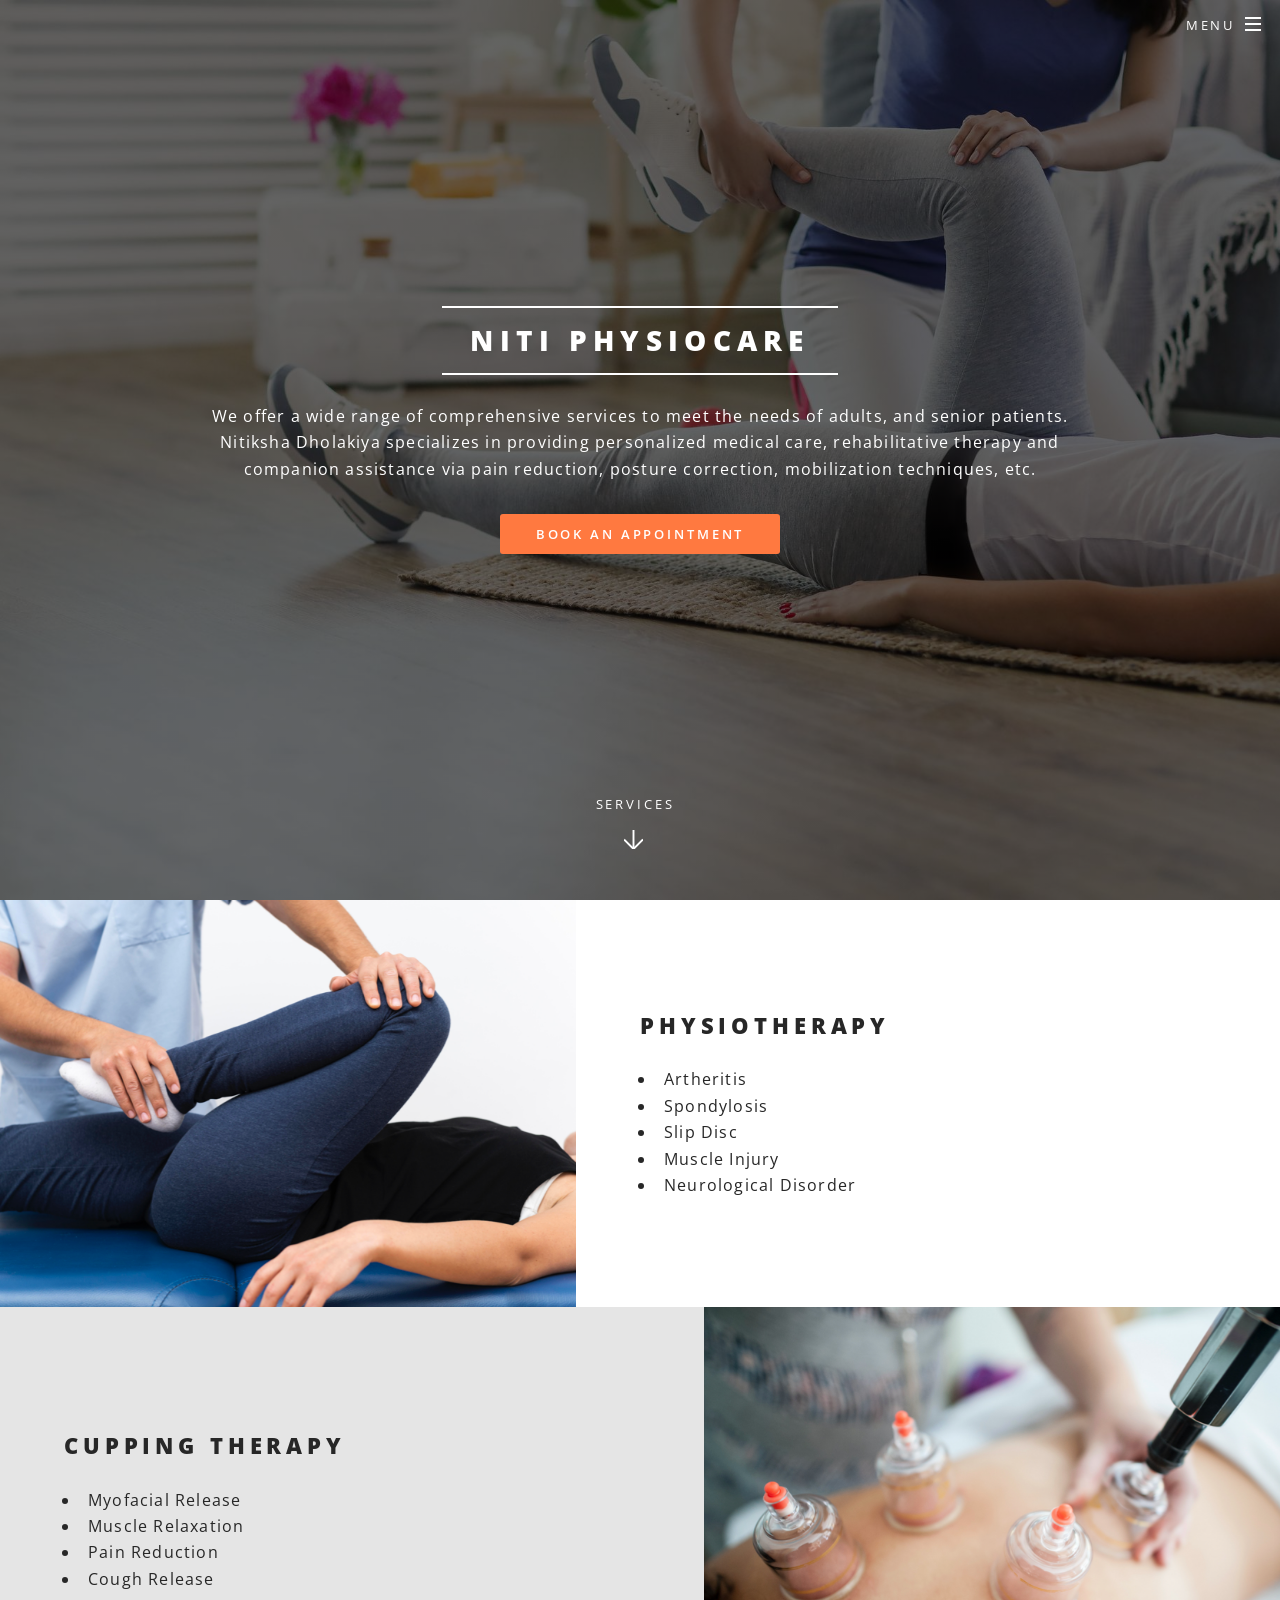
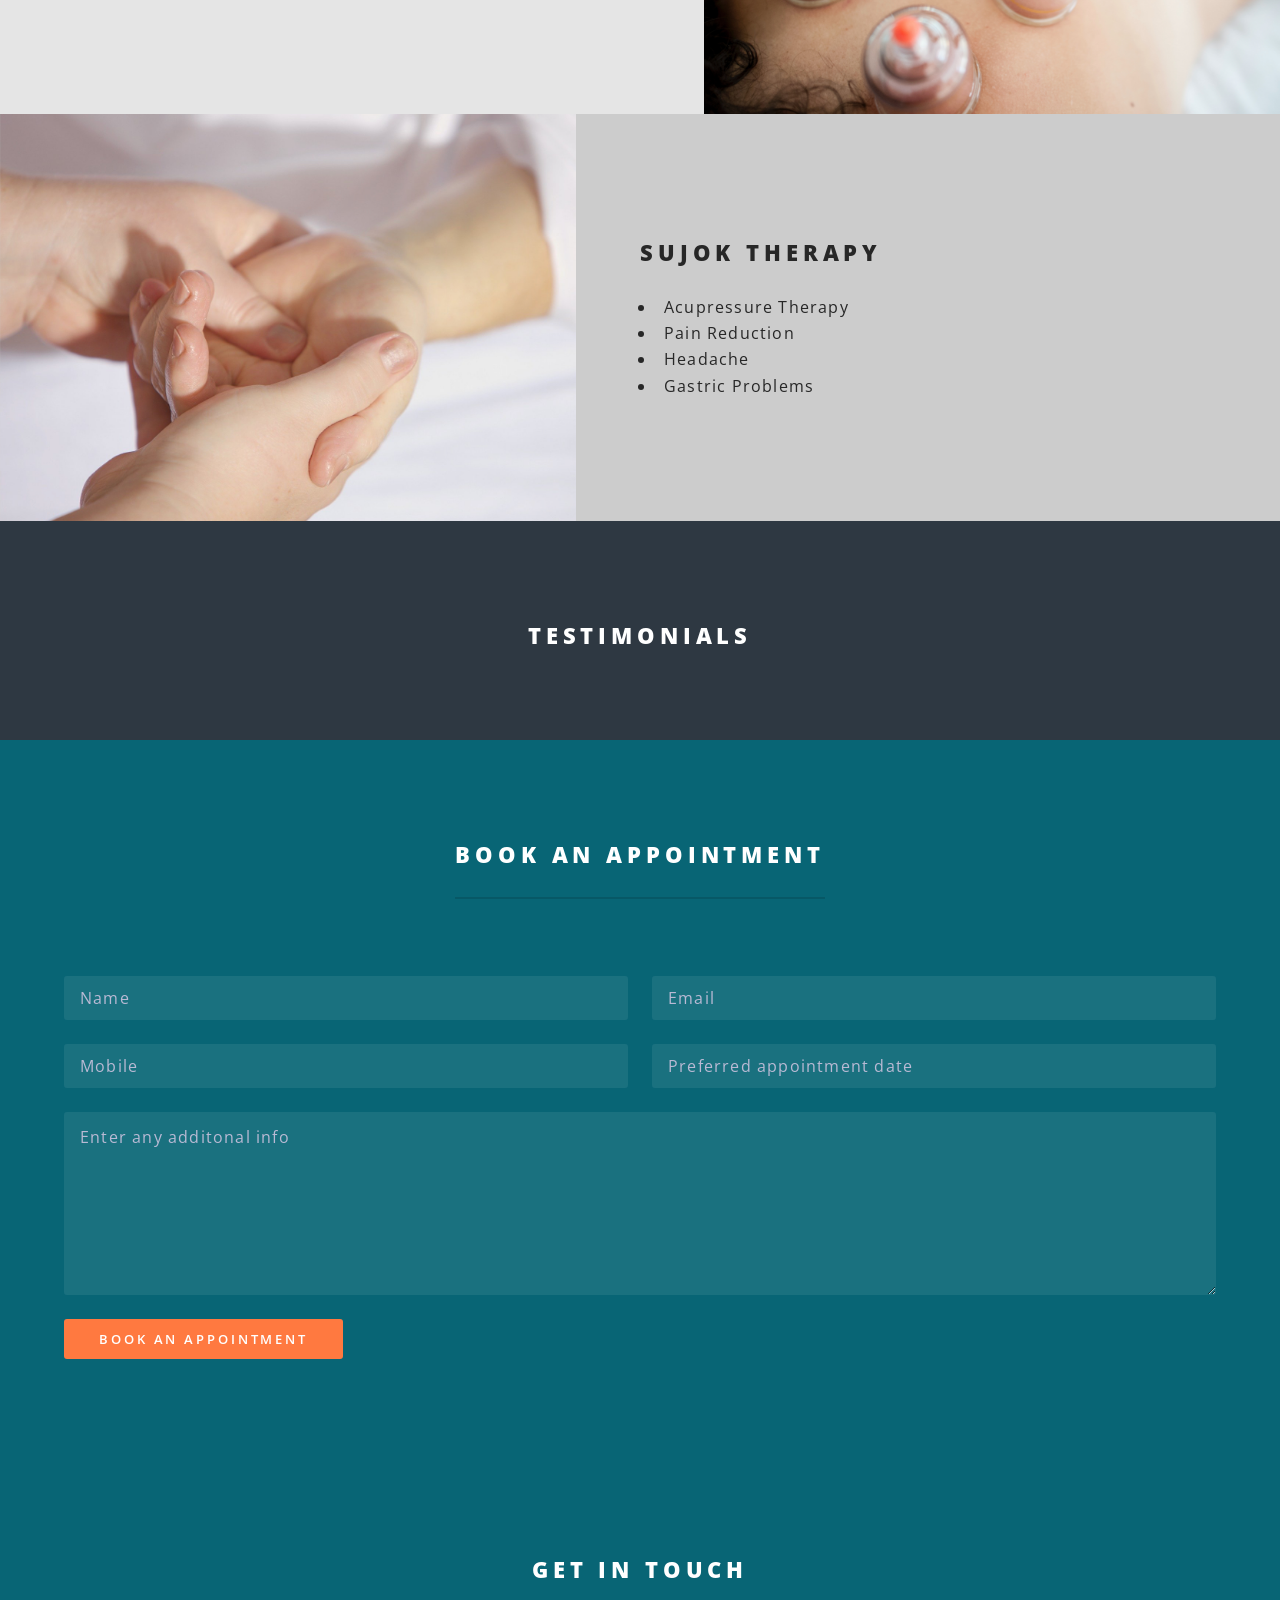
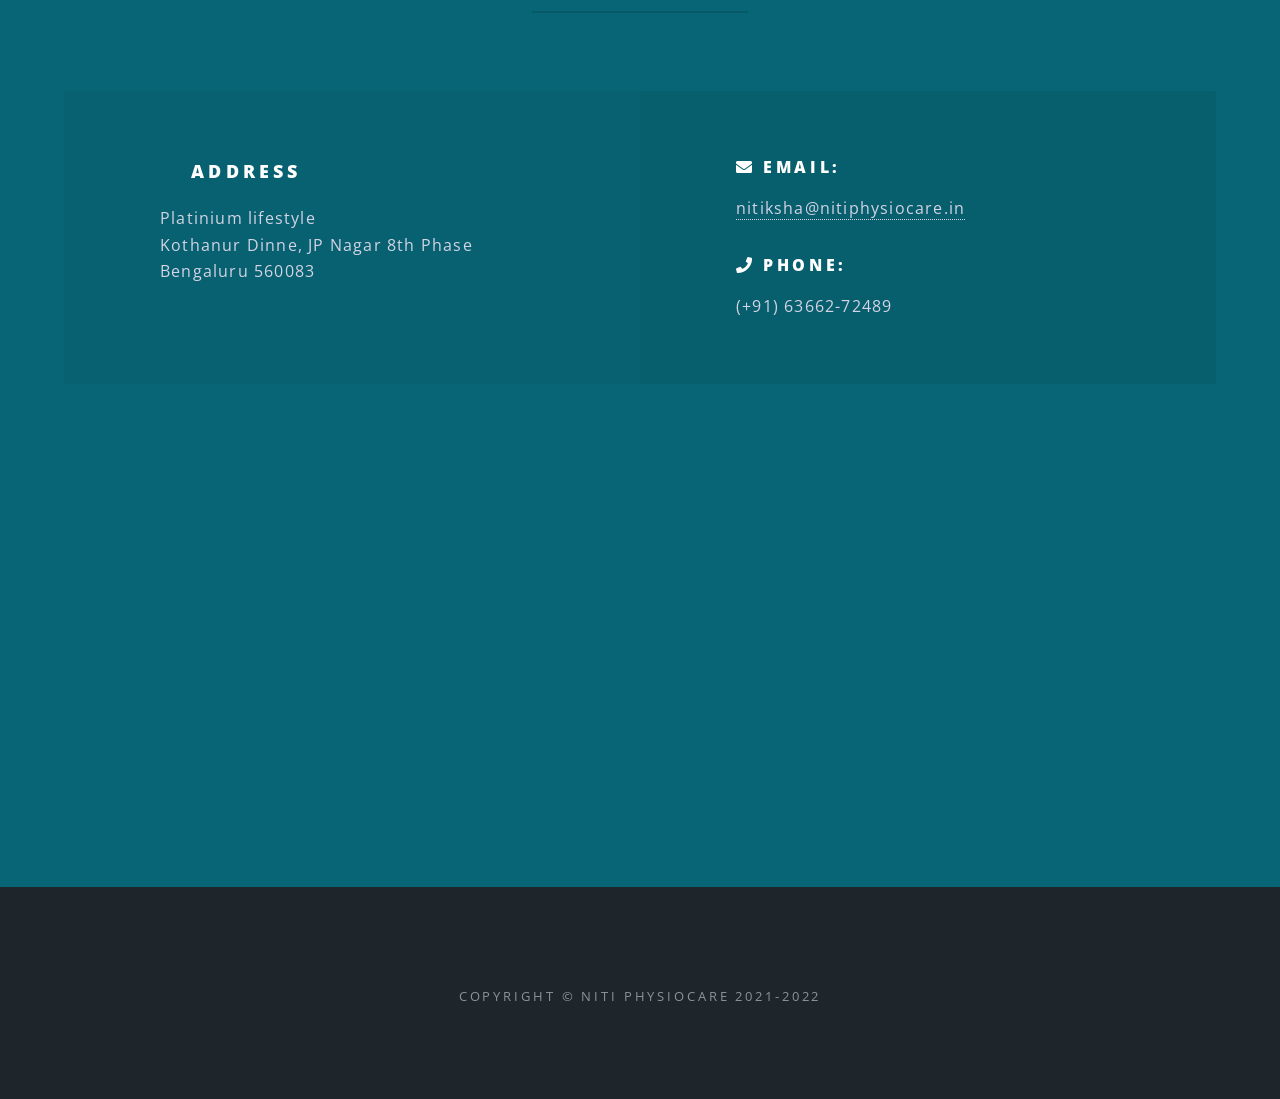
<file: index.html>
<!DOCTYPE HTML>
<html>
	<head>
		<title>Niti PhysioCare</title>
		<link rel="shortcut icon" href="images/favicon.ico" type="image/x-icon">
    <link rel="icon" href="images/favicon.ico" type="image/x-icon">
		<meta charset="utf-8" />
		<meta name="viewport" content="width=device-width, initial-scale=1, user-scalable=no" />
		<link rel="stylesheet" href="assets/css/main.css" />
		<noscript><link rel="stylesheet" href="assets/css/noscript.css" /></noscript>
		
	</head>
	<body class="landing is-preload">

		<!-- Page Wrapper -->
			<div id="page-wrapper">

				<!-- Header -->
					<header id="header" class="alt">
						<h1><a href="index.html">Niti PhysioCare</a></h1>
						<nav id="nav">
							<ul>
								<li class="special">
									<a href="#menu" class="menuToggle"><span>Menu</span></a>
									<div id="menu">
										<ul>
											<li><a class="scrolly" href="#">Home</a></li>
											<li><a class="scrolly" href="#one">Services</a></li>
											<li><a class="scrolly" href="#two">Testimonials</a></li>
											<li><a class="scrolly" href="#three">Book an Appointment</a></li>
											<li><a class="scrolly" href="#four">Get in Touch</a></li>
										</ul>
									</div>
								</li>
							</ul>
						</nav>
					</header>

				<!-- Banner -->
					<section id="banner">
						<div class="inner">
							<h2>Niti PhysioCare</h2>
							<p>We offer a wide range of comprehensive services to meet the needs of adults, and senior patients.<br>
							Nitiksha Dholakiya specializes in providing personalized medical care, rehabilitative therapy and <br> 
							companion assistance via pain reduction, posture correction, mobilization techniques, etc.</p>
							<ul class="actions special">
								<li><a href="#three" class="button primary scrolly">Book an Appointment</a></li>
							</ul>
						</div>
						<a href="#one" class="more scrolly">Services</a>
					</section>

				<!-- Two -->
					<section id="one" class="wrapper alt style2">
						<section class="spotlight">
							<div class="image"><img src="images/physio.png" alt="" /></div><div class="content">
								<h2>Physiotherapy</h2>
								<ul>
									<li>Artheritis</li>
									<li>Spondylosis</li>
									<li>Slip Disc</li>
									<li>Muscle Injury</li>
									<li>Neurological Disorder</li>
								</ul>
							</div>
						</section>
						<section class="spotlight">
							<div class="image"><img src="images/cupping.png" alt="" /></div><div class="content">
								<h2>Cupping Therapy</h2>
								<ul>
									<li>Myofacial Release</li>
									<li>Muscle Relaxation</li>
									<li>Pain Reduction</li>
									<li>Cough Release</li>
								</ul>
							</div>
						</section>
						<section class="spotlight">
							<div class="image"><img src="images/sujok.png" alt="" /></div><div class="content">
								<h2>Sujok Therapy</h2>
								<ul>
									<li>Acupressure Therapy</li>
									<li>Pain Reduction</li>
									<li>Headache</li>
									<li>Gastric Problems</li>
								</ul>
							</div>
						</section>
					</section>

					<section id="two" class="wrapper style4">
						<div class="inner">
							<header>
								<h2 style="text-align: center;">Testimonials</h2>
							</header>
							<div class="elfsight-app-05735a68-6c37-4583-9587-56132721c579"></div>
					</section>

				<!-- Three -->
					<section id="three" class="wrapper style3 special">
						<div class="inner">
							<header class="major">
								<h2>Book an Appointment</h2>
							</header>
							<form name="submit-to-google-sheet">
								<div class="row gtr-uniform">
									<div class="col-6 col-12-xsmall">
										<input type="text" name="name" id="name" value="" placeholder="Name" required/>
									</div>
									<div class="col-6 col-12-xsmall">
										<input type="email" name="email" id="email" value="" placeholder="Email" required/>
									</div>
									<div class="col-6 col-12-xsmall">
										<input type="tel" name="tel" id="tel" value="" placeholder="Mobile" required/>
									</div>
									<div class="col-6 col-12-xsmall">
										<input onfocus="(this.type='date')" type="text" name="date" id="date" value="" placeholder="Preferred appointment date" required/>
									</div>
									<div class="col-12">
										<textarea name="message" id="message" placeholder="Enter any additonal info" rows="6"></textarea>
									</div>
									<div class="col-12">
										<ul class="actions">
											<li><input type="submit" value="Book an Appointment" class="primary" id="submitId" /></li>
										</ul>
									</div>
								</div>
							</form>
						</div>
					</section>

					<section id="four" class="wrapper style3 special">
						<div class="inner">
							<header class="major">
								<h2>Get in Touch</h2>
							</header>
							<ul class="features">
								<li>
									<h3 class="icon fa-home"> Address</h3>
									<p>Platinium lifestyle<br>
										Kothanur Dinne, JP Nagar 8th Phase<br>
										Bengaluru 560083</p>
								</li>
								<li>
									<h4 class="icon solid fa-envelope"> Email: </h4>
									<p><a href="mailto:nitiksha@nitiphysiocare.in">nitiksha@nitiphysiocare.in</a></p>
									<h4 class="icon solid fa-phone"> Phone: </h4>
									<p>(+91) 63662-72489</p>
								</li>
							</ul>
							<iframe src="https://www.google.com/maps/embed?pb=!1m18!1m12!1m3!1d3889.6573764026716!2d77.57344831533817!3d12.865392320679641!2m3!1f0!2f0!3f0!3m2!1i1024!2i768!4f13.1!3m3!1m2!1s0x3bae6b64db56e93b%3A0x69293f456bb37ad7!2sNiti%20Physiocare!5e0!3m2!1sen!2sde!4v1633971816183!5m2!1sen!2sde" width="100%" height="400px" style="border:0;" allowfullscreen="" loading="lazy"></iframe>
						</div>
					</section>
				

				<!-- Footer -->
					<footer id="footer">

						<ul class="copyright">
							<li>Copyright &copy; Niti PhysioCare 2021-2022</a></li>
						</ul>
					</footer>

			</div>

		<!-- Scripts -->
			<script src="assets/js/jquery.min.js"></script>
			<script src="assets/js/jquery.scrollex.min.js"></script>
			<script src="assets/js/jquery.scrolly.min.js"></script>
			<script src="assets/js/browser.min.js"></script>
			<script src="assets/js/breakpoints.min.js"></script>
			<script src="assets/js/util.js"></script>
			<script src="assets/js/main.js"></script>
			<script src="assets/js/lazyload.js"></script>
			<script src="https://apps.elfsight.com/p/platform.js" defer></script>
			<script>
				const scriptURL = 'https://script.google.com/macros/s/AKfycbyKJMJfrRy0xSbdg5OTV6QvGpNZzJTl2Agr9GTtM4Bulfc9QERG_hSG1SeUFoNMuSpKNQ/exec'
				const form = document.forms['submit-to-google-sheet']
				
				form.addEventListener('submit', e => {
					e.preventDefault()
					fetch(scriptURL, { method: 'POST', body: new FormData(form)})
					.then(response => console.log('Success!', response))
					.catch(error => console.error('Error!', error.message))
					.finally(() => cleanup(form))
				})
			
				function cleanup(form) {
					document.querySelector('#submitId').value = 'Thanks! We\'ll be in touch.';
					form.reset();
				}
			</script>
	</body>
</html>
</file>
<file: assets/css/noscript.css>
/*
	Spectral by HTML5 UP
	html5up.net | @ajlkn
	Free for personal and commercial use under the CCA 3.0 license (html5up.net/license)
*/

/* Banner */

	body.is-preload #banner h2 {
		-moz-transform: none;
		-webkit-transform: none;
		-ms-transform: none;
		transform: none;
		opacity: 1;
	}

		body.is-preload #banner h2:before, body.is-preload #banner h2:after {
			width: 100%;
		}

	body.is-preload #banner .more {
		-moz-transform: none;
		-webkit-transform: none;
		-ms-transform: none;
		transform: none;
		opacity: 1;
	}

	body.is-preload #banner:after {
		opacity: 0;
	}
</file>
<file: assets/css/main.css>
@import url(fontawesome-all.min.css);
@import url("https://fonts.googleapis.com/css?family=Open+Sans:400,400italic,600,600italic,800,800italic");

html, body, div, span, applet, object,
iframe, h1, h2, h3, h4, h5, h6, p, blockquote,
pre, a, abbr, acronym, address, big, cite,
code, del, dfn, em, img, ins, kbd, q, s, samp,
small, strike, strong, sub, sup, tt, var, b,
u, i, center, dl, dt, dd, ol, ul, li, fieldset,
form, label, legend, table, caption, tbody,
tfoot, thead, tr, th, td, article, aside,
canvas, details, embed, figure, figcaption,
footer, header, hgroup, menu, nav, output, ruby,
section, summary, time, mark, audio, video {
	margin: 0;
	padding: 0;
	border: 0;
	font-size: 100%;
	font: inherit;
	vertical-align: baseline;}

article, aside, details, figcaption, figure,
footer, header, hgroup, menu, nav, section {
	display: block;}

body {
	line-height: 1;
}

ol, ul {
	list-style: none;
}

blockquote, q {
	quotes: none;
}

	blockquote:before, blockquote:after, q:before, q:after {
		content: '';
		content: none;
	}

table {
	border-collapse: collapse;
	border-spacing: 0;
}

body {
	-webkit-text-size-adjust: none;
}

mark {
	background-color: transparent;
	color: inherit;
}

input::-moz-focus-inner {
	border: 0;
	padding: 0;
}

input, select, textarea {
	-moz-appearance: none;
	-webkit-appearance: none;
	-ms-appearance: none;
	appearance: none;
}

/* Basic */

	@-ms-viewport {
		width: device-width;
	}

	html {
		box-sizing: border-box;
	}

	*, *:before, *:after {
		box-sizing: inherit;
	}

	body {
		background: #2e3842;
	}

		body.is-preload *, body.is-preload *:before, body.is-preload *:after {
			-moz-animation: none !important;
			-webkit-animation: none !important;
			-ms-animation: none !important;
			animation: none !important;
			-moz-transition: none !important;
			-webkit-transition: none !important;
			-ms-transition: none !important;
			transition: none !important;
		}

	body, input, select, textarea {
		color: #fff;
		font-family: "Open Sans", Helvetica, sans-serif;
		font-size: 15pt;
		font-weight: 400;
		letter-spacing: 0.075em;
		line-height: 1.65em;
	}

		@media screen and (max-width: 1680px) {

			body, input, select, textarea {
				font-size: 13pt;
			}

		}

		@media screen and (max-width: 1280px) {

			body, input, select, textarea {
				font-size: 12pt;
			}

		}

		@media screen and (max-width: 736px) {

			body, input, select, textarea {
				font-size: 11pt;
				letter-spacing: 0.0375em;
			}

		}

	a {
		-moz-transition: color 0.2s ease, border-bottom-color 0.2s ease;
		-webkit-transition: color 0.2s ease, border-bottom-color 0.2s ease;
		-ms-transition: color 0.2s ease, border-bottom-color 0.2s ease;
		transition: color 0.2s ease, border-bottom-color 0.2s ease;
		border-bottom: dotted 1px;
		color: inherit;
		text-decoration: none;
	}

		a:hover {
			border-bottom-color: transparent;
		}

	strong, b {
		color: #fff;
		font-weight: 600;
	}

	em, i {
		font-style: italic;
	}

	p {
		margin: 0 0 2em 0;
	}

	h1, h2, h3, h4, h5, h6 {
		color: #fff;
		font-weight: 800;
		letter-spacing: 0.225em;
		line-height: 1em;
		margin: 0 0 1em 0;
		text-transform: uppercase;
	}

		h1 a, h2 a, h3 a, h4 a, h5 a, h6 a {
			color: inherit;
			text-decoration: none;
		}

	h2 {
		font-size: 1.35em;
		line-height: 1.75em;
	}

		@media screen and (max-width: 736px) {

			h2 {
				font-size: 1.1em;
				line-height: 1.65em;
			}

		}

	h3 {
		font-size: 1.15em;
		line-height: 1.75em;
	}

		@media screen and (max-width: 736px) {

			h3 {
				font-size: 1em;
				line-height: 1.65em;
			}

		}

	h4 {
		font-size: 1em;
		line-height: 1.5em;
	}

	h5 {
		font-size: 0.8em;
		line-height: 1.5em;
	}

	h6 {
		font-size: 0.7em;
		line-height: 1.5em;
	}

	sub {
		font-size: 0.8em;
		position: relative;
		top: 0.5em;
	}

	sup {
		font-size: 0.8em;
		position: relative;
		top: -0.5em;
	}

	hr {
		border: 0;
		border-bottom: solid 2px #fff;
		margin: 3em 0;
	}

		hr.major {
			margin: 4.5em 0;
		}

	blockquote {
		border-left: solid 4px #fff;
		font-style: italic;
		margin: 0 0 2em 0;
		padding: 0.5em 0 0.5em 2em;
	}

	code {
		background: rgba(144, 144, 144, 0.25);
		border-radius: 3px;
		font-family: "Courier New", monospace;
		font-size: 0.9em;
		letter-spacing: 0;
		margin: 0 0.25em;
		padding: 0.25em 0.65em;
	}

	pre {
		-webkit-overflow-scrolling: touch;
		font-family: "Courier New", monospace;
		font-size: 0.9em;
		margin: 0 0 2em 0;
	}

		pre code {
			display: block;
			line-height: 1.75em;
			padding: 1em 1.5em;
			overflow-x: auto;
		}

	.align-left {
		text-align: left;
	}

	.align-center {
		text-align: center;
	}

	.align-right {
		text-align: right;
	}

/* Row */

	.row {
		display: flex;
		flex-wrap: wrap;
		box-sizing: border-box;
		align-items: stretch;
	}

		.row > * {
			box-sizing: border-box;
		}

		.row.gtr-uniform > * > :last-child {
			margin-bottom: 0;
		}

		.row.aln-left {
			justify-content: flex-start;
		}

		.row.aln-center {
			justify-content: center;
		}

		.row.aln-right {
			justify-content: flex-end;
		}

		.row.aln-top {
			align-items: flex-start;
		}

		.row.aln-middle {
			align-items: center;
		}

		.row.aln-bottom {
			align-items: flex-end;
		}

		.row > .imp {
			order: -1;
		}

		.row > .col-1 {
			width: 8.33333%;
		}

		.row > .off-1 {
			margin-left: 8.33333%;
		}

		.row > .col-2 {
			width: 16.66667%;
		}

		.row > .off-2 {
			margin-left: 16.66667%;
		}

		.row > .col-3 {
			width: 25%;
		}

		.row > .off-3 {
			margin-left: 25%;
		}

		.row > .col-4 {
			width: 33.33333%;
		}

		.row > .off-4 {
			margin-left: 33.33333%;
		}

		.row > .col-5 {
			width: 41.66667%;
		}

		.row > .off-5 {
			margin-left: 41.66667%;
		}

		.row > .col-6 {
			width: 50%;
		}

		.row > .off-6 {
			margin-left: 50%;
		}

		.row > .col-7 {
			width: 58.33333%;
		}

		.row > .off-7 {
			margin-left: 58.33333%;
		}

		.row > .col-8 {
			width: 66.66667%;
		}

		.row > .off-8 {
			margin-left: 66.66667%;
		}

		.row > .col-9 {
			width: 75%;
		}

		.row > .off-9 {
			margin-left: 75%;
		}

		.row > .col-10 {
			width: 83.33333%;
		}

		.row > .off-10 {
			margin-left: 83.33333%;
		}

		.row > .col-11 {
			width: 91.66667%;
		}

		.row > .off-11 {
			margin-left: 91.66667%;
		}

		.row > .col-12 {
			width: 100%;
		}

		.row > .off-12 {
			margin-left: 100%;
		}

		.row.gtr-0 {
			margin-top: 0;
			margin-left: 0em;
		}

			.row.gtr-0 > * {
				padding: 0 0 0 0em;
			}

			.row.gtr-0.gtr-uniform {
				margin-top: 0em;
			}

				.row.gtr-0.gtr-uniform > * {
					padding-top: 0em;
				}

		.row.gtr-25 {
			margin-top: 0;
			margin-left: -0.375em;
		}

			.row.gtr-25 > * {
				padding: 0 0 0 0.375em;
			}

			.row.gtr-25.gtr-uniform {
				margin-top: -0.375em;
			}

				.row.gtr-25.gtr-uniform > * {
					padding-top: 0.375em;
				}

		.row.gtr-50 {
			margin-top: 0;
			margin-left: -0.75em;
		}

			.row.gtr-50 > * {
				padding: 0 0 0 0.75em;
			}

			.row.gtr-50.gtr-uniform {
				margin-top: -0.75em;
			}

				.row.gtr-50.gtr-uniform > * {
					padding-top: 0.75em;
				}

		.row {
			margin-top: 0;
			margin-left: -1.5em;
		}

			.row > * {
				padding: 0 0 0 1.5em;
			}

			.row.gtr-uniform {
				margin-top: -1.5em;
			}

				.row.gtr-uniform > * {
					padding-top: 1.5em;
				}

		.row.gtr-150 {
			margin-top: 0;
			margin-left: -2.25em;
		}

			.row.gtr-150 > * {
				padding: 0 0 0 2.25em;
			}

			.row.gtr-150.gtr-uniform {
				margin-top: -2.25em;
			}

				.row.gtr-150.gtr-uniform > * {
					padding-top: 2.25em;
				}

		.row.gtr-200 {
			margin-top: 0;
			margin-left: -3em;
		}

			.row.gtr-200 > * {
				padding: 0 0 0 3em;
			}

			.row.gtr-200.gtr-uniform {
				margin-top: -3em;
			}

				.row.gtr-200.gtr-uniform > * {
					padding-top: 3em;
				}

		@media screen and (max-width: 1680px) {

			.row {
				display: flex;
				flex-wrap: wrap;
				box-sizing: border-box;
				align-items: stretch;
			}

				.row > * {
					box-sizing: border-box;
				}

				.row.gtr-uniform > * > :last-child {
					margin-bottom: 0;
				}

				.row.aln-left {
					justify-content: flex-start;
				}

				.row.aln-center {
					justify-content: center;
				}

				.row.aln-right {
					justify-content: flex-end;
				}

				.row.aln-top {
					align-items: flex-start;
				}

				.row.aln-middle {
					align-items: center;
				}

				.row.aln-bottom {
					align-items: flex-end;
				}

				.row > .imp-xlarge {
					order: -1;
				}

				.row > .col-1-xlarge {
					width: 8.33333%;
				}

				.row > .off-1-xlarge {
					margin-left: 8.33333%;
				}

				.row > .col-2-xlarge {
					width: 16.66667%;
				}

				.row > .off-2-xlarge {
					margin-left: 16.66667%;
				}

				.row > .col-3-xlarge {
					width: 25%;
				}

				.row > .off-3-xlarge {
					margin-left: 25%;
				}

				.row > .col-4-xlarge {
					width: 33.33333%;
				}

				.row > .off-4-xlarge {
					margin-left: 33.33333%;
				}

				.row > .col-5-xlarge {
					width: 41.66667%;
				}

				.row > .off-5-xlarge {
					margin-left: 41.66667%;
				}

				.row > .col-6-xlarge {
					width: 50%;
				}

				.row > .off-6-xlarge {
					margin-left: 50%;
				}

				.row > .col-7-xlarge {
					width: 58.33333%;
				}

				.row > .off-7-xlarge {
					margin-left: 58.33333%;
				}

				.row > .col-8-xlarge {
					width: 66.66667%;
				}

				.row > .off-8-xlarge {
					margin-left: 66.66667%;
				}

				.row > .col-9-xlarge {
					width: 75%;
				}

				.row > .off-9-xlarge {
					margin-left: 75%;
				}

				.row > .col-10-xlarge {
					width: 83.33333%;
				}

				.row > .off-10-xlarge {
					margin-left: 83.33333%;
				}

				.row > .col-11-xlarge {
					width: 91.66667%;
				}

				.row > .off-11-xlarge {
					margin-left: 91.66667%;
				}

				.row > .col-12-xlarge {
					width: 100%;
				}

				.row > .off-12-xlarge {
					margin-left: 100%;
				}

				.row.gtr-0 {
					margin-top: 0;
					margin-left: 0em;
				}

					.row.gtr-0 > * {
						padding: 0 0 0 0em;
					}

					.row.gtr-0.gtr-uniform {
						margin-top: 0em;
					}

						.row.gtr-0.gtr-uniform > * {
							padding-top: 0em;
						}

				.row.gtr-25 {
					margin-top: 0;
					margin-left: -0.375em;
				}

					.row.gtr-25 > * {
						padding: 0 0 0 0.375em;
					}

					.row.gtr-25.gtr-uniform {
						margin-top: -0.375em;
					}

						.row.gtr-25.gtr-uniform > * {
							padding-top: 0.375em;
						}

				.row.gtr-50 {
					margin-top: 0;
					margin-left: -0.75em;
				}

					.row.gtr-50 > * {
						padding: 0 0 0 0.75em;
					}

					.row.gtr-50.gtr-uniform {
						margin-top: -0.75em;
					}

						.row.gtr-50.gtr-uniform > * {
							padding-top: 0.75em;
						}

				.row {
					margin-top: 0;
					margin-left: -1.5em;
				}

					.row > * {
						padding: 0 0 0 1.5em;
					}

					.row.gtr-uniform {
						margin-top: -1.5em;
					}

						.row.gtr-uniform > * {
							padding-top: 1.5em;
						}

				.row.gtr-150 {
					margin-top: 0;
					margin-left: -2.25em;
				}

					.row.gtr-150 > * {
						padding: 0 0 0 2.25em;
					}

					.row.gtr-150.gtr-uniform {
						margin-top: -2.25em;
					}

						.row.gtr-150.gtr-uniform > * {
							padding-top: 2.25em;
						}

				.row.gtr-200 {
					margin-top: 0;
					margin-left: -3em;
				}

					.row.gtr-200 > * {
						padding: 0 0 0 3em;
					}

					.row.gtr-200.gtr-uniform {
						margin-top: -3em;
					}

						.row.gtr-200.gtr-uniform > * {
							padding-top: 3em;
						}

		}

		@media screen and (max-width: 1280px) {

			.row {
				display: flex;
				flex-wrap: wrap;
				box-sizing: border-box;
				align-items: stretch;
			}

				.row > * {
					box-sizing: border-box;
				}

				.row.gtr-uniform > * > :last-child {
					margin-bottom: 0;
				}

				.row.aln-left {
					justify-content: flex-start;
				}

				.row.aln-center {
					justify-content: center;
				}

				.row.aln-right {
					justify-content: flex-end;
				}

				.row.aln-top {
					align-items: flex-start;
				}

				.row.aln-middle {
					align-items: center;
				}

				.row.aln-bottom {
					align-items: flex-end;
				}

				.row > .imp-large {
					order: -1;
				}

				.row > .col-1-large {
					width: 8.33333%;
				}

				.row > .off-1-large {
					margin-left: 8.33333%;
				}

				.row > .col-2-large {
					width: 16.66667%;
				}

				.row > .off-2-large {
					margin-left: 16.66667%;
				}

				.row > .col-3-large {
					width: 25%;
				}

				.row > .off-3-large {
					margin-left: 25%;
				}

				.row > .col-4-large {
					width: 33.33333%;
				}

				.row > .off-4-large {
					margin-left: 33.33333%;
				}

				.row > .col-5-large {
					width: 41.66667%;
				}

				.row > .off-5-large {
					margin-left: 41.66667%;
				}

				.row > .col-6-large {
					width: 50%;
				}

				.row > .off-6-large {
					margin-left: 50%;
				}

				.row > .col-7-large {
					width: 58.33333%;
				}

				.row > .off-7-large {
					margin-left: 58.33333%;
				}

				.row > .col-8-large {
					width: 66.66667%;
				}

				.row > .off-8-large {
					margin-left: 66.66667%;
				}

				.row > .col-9-large {
					width: 75%;
				}

				.row > .off-9-large {
					margin-left: 75%;
				}

				.row > .col-10-large {
					width: 83.33333%;
				}

				.row > .off-10-large {
					margin-left: 83.33333%;
				}

				.row > .col-11-large {
					width: 91.66667%;
				}

				.row > .off-11-large {
					margin-left: 91.66667%;
				}

				.row > .col-12-large {
					width: 100%;
				}

				.row > .off-12-large {
					margin-left: 100%;
				}

				.row.gtr-0 {
					margin-top: 0;
					margin-left: 0em;
				}

					.row.gtr-0 > * {
						padding: 0 0 0 0em;
					}

					.row.gtr-0.gtr-uniform {
						margin-top: 0em;
					}

						.row.gtr-0.gtr-uniform > * {
							padding-top: 0em;
						}

				.row.gtr-25 {
					margin-top: 0;
					margin-left: -0.375em;
				}

					.row.gtr-25 > * {
						padding: 0 0 0 0.375em;
					}

					.row.gtr-25.gtr-uniform {
						margin-top: -0.375em;
					}

						.row.gtr-25.gtr-uniform > * {
							padding-top: 0.375em;
						}

				.row.gtr-50 {
					margin-top: 0;
					margin-left: -0.75em;
				}

					.row.gtr-50 > * {
						padding: 0 0 0 0.75em;
					}

					.row.gtr-50.gtr-uniform {
						margin-top: -0.75em;
					}

						.row.gtr-50.gtr-uniform > * {
							padding-top: 0.75em;
						}

				.row {
					margin-top: 0;
					margin-left: -1.5em;
				}

					.row > * {
						padding: 0 0 0 1.5em;
					}

					.row.gtr-uniform {
						margin-top: -1.5em;
					}

						.row.gtr-uniform > * {
							padding-top: 1.5em;
						}

				.row.gtr-150 {
					margin-top: 0;
					margin-left: -2.25em;
				}

					.row.gtr-150 > * {
						padding: 0 0 0 2.25em;
					}

					.row.gtr-150.gtr-uniform {
						margin-top: -2.25em;
					}

						.row.gtr-150.gtr-uniform > * {
							padding-top: 2.25em;
						}

				.row.gtr-200 {
					margin-top: 0;
					margin-left: -3em;
				}

					.row.gtr-200 > * {
						padding: 0 0 0 3em;
					}

					.row.gtr-200.gtr-uniform {
						margin-top: -3em;
					}

						.row.gtr-200.gtr-uniform > * {
							padding-top: 3em;
						}

		}

		@media screen and (max-width: 980px) {

			.row {
				display: flex;
				flex-wrap: wrap;
				box-sizing: border-box;
				align-items: stretch;
			}

				.row > * {
					box-sizing: border-box;
				}

				.row.gtr-uniform > * > :last-child {
					margin-bottom: 0;
				}

				.row.aln-left {
					justify-content: flex-start;
				}

				.row.aln-center {
					justify-content: center;
				}

				.row.aln-right {
					justify-content: flex-end;
				}

				.row.aln-top {
					align-items: flex-start;
				}

				.row.aln-middle {
					align-items: center;
				}

				.row.aln-bottom {
					align-items: flex-end;
				}

				.row > .imp-medium {
					order: -1;
				}

				.row > .col-1-medium {
					width: 8.33333%;
				}

				.row > .off-1-medium {
					margin-left: 8.33333%;
				}

				.row > .col-2-medium {
					width: 16.66667%;
				}

				.row > .off-2-medium {
					margin-left: 16.66667%;
				}

				.row > .col-3-medium {
					width: 25%;
				}

				.row > .off-3-medium {
					margin-left: 25%;
				}

				.row > .col-4-medium {
					width: 33.33333%;
				}

				.row > .off-4-medium {
					margin-left: 33.33333%;
				}

				.row > .col-5-medium {
					width: 41.66667%;
				}

				.row > .off-5-medium {
					margin-left: 41.66667%;
				}

				.row > .col-6-medium {
					width: 50%;
				}

				.row > .off-6-medium {
					margin-left: 50%;
				}

				.row > .col-7-medium {
					width: 58.33333%;
				}

				.row > .off-7-medium {
					margin-left: 58.33333%;
				}

				.row > .col-8-medium {
					width: 66.66667%;
				}

				.row > .off-8-medium {
					margin-left: 66.66667%;
				}

				.row > .col-9-medium {
					width: 75%;
				}

				.row > .off-9-medium {
					margin-left: 75%;
				}

				.row > .col-10-medium {
					width: 83.33333%;
				}

				.row > .off-10-medium {
					margin-left: 83.33333%;
				}

				.row > .col-11-medium {
					width: 91.66667%;
				}

				.row > .off-11-medium {
					margin-left: 91.66667%;
				}

				.row > .col-12-medium {
					width: 100%;
				}

				.row > .off-12-medium {
					margin-left: 100%;
				}

				.row.gtr-0 {
					margin-top: 0;
					margin-left: 0em;
				}

					.row.gtr-0 > * {
						padding: 0 0 0 0em;
					}

					.row.gtr-0.gtr-uniform {
						margin-top: 0em;
					}

						.row.gtr-0.gtr-uniform > * {
							padding-top: 0em;
						}

				.row.gtr-25 {
					margin-top: 0;
					margin-left: -0.375em;
				}

					.row.gtr-25 > * {
						padding: 0 0 0 0.375em;
					}

					.row.gtr-25.gtr-uniform {
						margin-top: -0.375em;
					}

						.row.gtr-25.gtr-uniform > * {
							padding-top: 0.375em;
						}

				.row.gtr-50 {
					margin-top: 0;
					margin-left: -0.75em;
				}

					.row.gtr-50 > * {
						padding: 0 0 0 0.75em;
					}

					.row.gtr-50.gtr-uniform {
						margin-top: -0.75em;
					}

						.row.gtr-50.gtr-uniform > * {
							padding-top: 0.75em;
						}

				.row {
					margin-top: 0;
					margin-left: -1.5em;
				}

					.row > * {
						padding: 0 0 0 1.5em;
					}

					.row.gtr-uniform {
						margin-top: -1.5em;
					}

						.row.gtr-uniform > * {
							padding-top: 1.5em;
						}

				.row.gtr-150 {
					margin-top: 0;
					margin-left: -2.25em;
				}

					.row.gtr-150 > * {
						padding: 0 0 0 2.25em;
					}

					.row.gtr-150.gtr-uniform {
						margin-top: -2.25em;
					}

						.row.gtr-150.gtr-uniform > * {
							padding-top: 2.25em;
						}

				.row.gtr-200 {
					margin-top: 0;
					margin-left: -3em;
				}

					.row.gtr-200 > * {
						padding: 0 0 0 3em;
					}

					.row.gtr-200.gtr-uniform {
						margin-top: -3em;
					}

						.row.gtr-200.gtr-uniform > * {
							padding-top: 3em;
						}

		}

		@media screen and (max-width: 736px) {

			.row {
				display: flex;
				flex-wrap: wrap;
				box-sizing: border-box;
				align-items: stretch;
			}

				.row > * {
					box-sizing: border-box;
				}

				.row.gtr-uniform > * > :last-child {
					margin-bottom: 0;
				}

				.row.aln-left {
					justify-content: flex-start;
				}

				.row.aln-center {
					justify-content: center;
				}

				.row.aln-right {
					justify-content: flex-end;
				}

				.row.aln-top {
					align-items: flex-start;
				}

				.row.aln-middle {
					align-items: center;
				}

				.row.aln-bottom {
					align-items: flex-end;
				}

				.row > .imp-small {
					order: -1;
				}

				.row > .col-1-small {
					width: 8.33333%;
				}

				.row > .off-1-small {
					margin-left: 8.33333%;
				}

				.row > .col-2-small {
					width: 16.66667%;
				}

				.row > .off-2-small {
					margin-left: 16.66667%;
				}

				.row > .col-3-small {
					width: 25%;
				}

				.row > .off-3-small {
					margin-left: 25%;
				}

				.row > .col-4-small {
					width: 33.33333%;
				}

				.row > .off-4-small {
					margin-left: 33.33333%;
				}

				.row > .col-5-small {
					width: 41.66667%;
				}

				.row > .off-5-small {
					margin-left: 41.66667%;
				}

				.row > .col-6-small {
					width: 50%;
				}

				.row > .off-6-small {
					margin-left: 50%;
				}

				.row > .col-7-small {
					width: 58.33333%;
				}

				.row > .off-7-small {
					margin-left: 58.33333%;
				}

				.row > .col-8-small {
					width: 66.66667%;
				}

				.row > .off-8-small {
					margin-left: 66.66667%;
				}

				.row > .col-9-small {
					width: 75%;
				}

				.row > .off-9-small {
					margin-left: 75%;
				}

				.row > .col-10-small {
					width: 83.33333%;
				}

				.row > .off-10-small {
					margin-left: 83.33333%;
				}

				.row > .col-11-small {
					width: 91.66667%;
				}

				.row > .off-11-small {
					margin-left: 91.66667%;
				}

				.row > .col-12-small {
					width: 100%;
				}

				.row > .off-12-small {
					margin-left: 100%;
				}

				.row.gtr-0 {
					margin-top: 0;
					margin-left: 0em;
				}

					.row.gtr-0 > * {
						padding: 0 0 0 0em;
					}

					.row.gtr-0.gtr-uniform {
						margin-top: 0em;
					}

						.row.gtr-0.gtr-uniform > * {
							padding-top: 0em;
						}

				.row.gtr-25 {
					margin-top: 0;
					margin-left: -0.375em;
				}

					.row.gtr-25 > * {
						padding: 0 0 0 0.375em;
					}

					.row.gtr-25.gtr-uniform {
						margin-top: -0.375em;
					}

						.row.gtr-25.gtr-uniform > * {
							padding-top: 0.375em;
						}

				.row.gtr-50 {
					margin-top: 0;
					margin-left: -0.75em;
				}

					.row.gtr-50 > * {
						padding: 0 0 0 0.75em;
					}

					.row.gtr-50.gtr-uniform {
						margin-top: -0.75em;
					}

						.row.gtr-50.gtr-uniform > * {
							padding-top: 0.75em;
						}

				.row {
					margin-top: 0;
					margin-left: -1.5em;
				}

					.row > * {
						padding: 0 0 0 1.5em;
					}

					.row.gtr-uniform {
						margin-top: -1.5em;
					}

						.row.gtr-uniform > * {
							padding-top: 1.5em;
						}

				.row.gtr-150 {
					margin-top: 0;
					margin-left: -2.25em;
				}

					.row.gtr-150 > * {
						padding: 0 0 0 2.25em;
					}

					.row.gtr-150.gtr-uniform {
						margin-top: -2.25em;
					}

						.row.gtr-150.gtr-uniform > * {
							padding-top: 2.25em;
						}

				.row.gtr-200 {
					margin-top: 0;
					margin-left: -3em;
				}

					.row.gtr-200 > * {
						padding: 0 0 0 3em;
					}

					.row.gtr-200.gtr-uniform {
						margin-top: -3em;
					}

						.row.gtr-200.gtr-uniform > * {
							padding-top: 3em;
						}

		}

		@media screen and (max-width: 480px) {

			.row {
				display: flex;
				flex-wrap: wrap;
				box-sizing: border-box;
				align-items: stretch;
			}

				.row > * {
					box-sizing: border-box;
				}

				.row.gtr-uniform > * > :last-child {
					margin-bottom: 0;
				}

				.row.aln-left {
					justify-content: flex-start;
				}

				.row.aln-center {
					justify-content: center;
				}

				.row.aln-right {
					justify-content: flex-end;
				}

				.row.aln-top {
					align-items: flex-start;
				}

				.row.aln-middle {
					align-items: center;
				}

				.row.aln-bottom {
					align-items: flex-end;
				}

				.row > .imp-xsmall {
					order: -1;
				}

				.row > .col-1-xsmall {
					width: 8.33333%;
				}

				.row > .off-1-xsmall {
					margin-left: 8.33333%;
				}

				.row > .col-2-xsmall {
					width: 16.66667%;
				}

				.row > .off-2-xsmall {
					margin-left: 16.66667%;
				}

				.row > .col-3-xsmall {
					width: 25%;
				}

				.row > .off-3-xsmall {
					margin-left: 25%;
				}

				.row > .col-4-xsmall {
					width: 33.33333%;
				}

				.row > .off-4-xsmall {
					margin-left: 33.33333%;
				}

				.row > .col-5-xsmall {
					width: 41.66667%;
				}

				.row > .off-5-xsmall {
					margin-left: 41.66667%;
				}

				.row > .col-6-xsmall {
					width: 50%;
				}

				.row > .off-6-xsmall {
					margin-left: 50%;
				}

				.row > .col-7-xsmall {
					width: 58.33333%;
				}

				.row > .off-7-xsmall {
					margin-left: 58.33333%;
				}

				.row > .col-8-xsmall {
					width: 66.66667%;
				}

				.row > .off-8-xsmall {
					margin-left: 66.66667%;
				}

				.row > .col-9-xsmall {
					width: 75%;
				}

				.row > .off-9-xsmall {
					margin-left: 75%;
				}

				.row > .col-10-xsmall {
					width: 83.33333%;
				}

				.row > .off-10-xsmall {
					margin-left: 83.33333%;
				}

				.row > .col-11-xsmall {
					width: 91.66667%;
				}

				.row > .off-11-xsmall {
					margin-left: 91.66667%;
				}

				.row > .col-12-xsmall {
					width: 100%;
				}

				.row > .off-12-xsmall {
					margin-left: 100%;
				}

				.row.gtr-0 {
					margin-top: 0;
					margin-left: 0em;
				}

					.row.gtr-0 > * {
						padding: 0 0 0 0em;
					}

					.row.gtr-0.gtr-uniform {
						margin-top: 0em;
					}

						.row.gtr-0.gtr-uniform > * {
							padding-top: 0em;
						}

				.row.gtr-25 {
					margin-top: 0;
					margin-left: -0.375em;
				}

					.row.gtr-25 > * {
						padding: 0 0 0 0.375em;
					}

					.row.gtr-25.gtr-uniform {
						margin-top: -0.375em;
					}

						.row.gtr-25.gtr-uniform > * {
							padding-top: 0.375em;
						}

				.row.gtr-50 {
					margin-top: 0;
					margin-left: -0.75em;
				}

					.row.gtr-50 > * {
						padding: 0 0 0 0.75em;
					}

					.row.gtr-50.gtr-uniform {
						margin-top: -0.75em;
					}

						.row.gtr-50.gtr-uniform > * {
							padding-top: 0.75em;
						}

				.row {
					margin-top: 0;
					margin-left: -1.5em;
				}

					.row > * {
						padding: 0 0 0 1.5em;
					}

					.row.gtr-uniform {
						margin-top: -1.5em;
					}

						.row.gtr-uniform > * {
							padding-top: 1.5em;
						}

				.row.gtr-150 {
					margin-top: 0;
					margin-left: -2.25em;
				}

					.row.gtr-150 > * {
						padding: 0 0 0 2.25em;
					}

					.row.gtr-150.gtr-uniform {
						margin-top: -2.25em;
					}

						.row.gtr-150.gtr-uniform > * {
							padding-top: 2.25em;
						}

				.row.gtr-200 {
					margin-top: 0;
					margin-left: -3em;
				}

					.row.gtr-200 > * {
						padding: 0 0 0 3em;
					}

					.row.gtr-200.gtr-uniform {
						margin-top: -3em;
					}

						.row.gtr-200.gtr-uniform > * {
							padding-top: 3em;
						}

		}

/* Section/Article */

	section.special, article.special {
		text-align: center;
	}

	header p {
		color: rgba(255, 255, 255, 0.5);
		position: relative;
		top: -0.25em;
	}

	header h3 + p {
		font-size: 1.1em;
	}

	header h4 + p,
	header h5 + p,
	header h6 + p {
		font-size: 0.9em;
	}

	header.major {
		margin: 0 0 3.5em 0;
	}

		header.major h2, header.major h3, header.major h4, header.major h5, header.major h6 {
			border-bottom: solid 2px #fff;
			display: inline-block;
			padding-bottom: 1em;
			position: relative;
		}

			header.major h2:after, header.major h3:after, header.major h4:after, header.major h5:after, header.major h6:after {
				content: '';
				display: block;
				height: 1px;
			}

		header.major p {
			color: #fff;
			top: 0;
		}

		@media screen and (max-width: 736px) {

			header.major {
				margin: 0 0 2em 0;
			}

		}

	@media screen and (max-width: 980px) {

		header br {
			display: none;
		}

	}

/* Form */

	form {
		margin: 0 0 2em 0;
	}

	label {
		color: #fff;
		display: block;
		font-size: 0.9em;
		font-weight: 600;
		margin: 0 0 1em 0;
	}

	input[type="text"],
	input[type="password"],
	input[type="email"],
	input[type="tel"],
	input[type="date"],
	select,
	textarea {
		-moz-appearance: none;
		-webkit-appearance: none;
		-ms-appearance: none;
		appearance: none;
		background-color: rgba(144, 144, 144, 0.25);
		border-radius: 3px;
		border: none;
		color: inherit;
		display: block;
		outline: 0;
		padding: 0 1em;
		text-decoration: none;
		width: 100%;
	}

		input[type="text"]:invalid,
		input[type="password"]:invalid,
		input[type="email"]:invalid,
		input[type="tel"]:invalid,
		input[type="date"]:invalid,
		select:invalid,
		textarea:invalid {
			box-shadow: none;
		}

		input[type="text"]:focus,
		input[type="password"]:focus,
		input[type="email"]:focus,
		input[type="tel"]:focus,
		input[type="date"]:focus,
		select:focus,
		textarea:focus {
			box-shadow: 0 0 0 2px #38B7A7;
		}

	select {
		background-size: 1.25em;
		background-repeat: no-repeat;
		background-position: calc(100% - 1em) center;
		height: 2.75em;
		padding-right: 2.75em;
		text-overflow: ellipsis;
	}

		select:focus::-ms-value {
			background-color: transparent;
		}

		select::-ms-expand {
			display: none;
		}

	input[type="text"],
	input[type="password"],
	input[type="email"],
	input[type="tel"],
	input[type="date"],
	select {
		height: 2.75em;
	}

	textarea {
		padding: 0.75em 1em;
	}

	input[type="checkbox"],
	input[type="radio"] {
		-moz-appearance: none;
		-webkit-appearance: none;
		-ms-appearance: none;
		appearance: none;
		display: block;
		float: left;
		margin-right: -2em;
		opacity: 0;
		width: 1em;
		z-index: -1;
	}

		input[type="checkbox"] + label,
		input[type="radio"] + label {
			text-decoration: none;
			color: #fff;
			cursor: pointer;
			display: inline-block;
			font-size: 1em;
			font-weight: 400;
			padding-left: 2.4em;
			padding-right: 0.75em;
			position: relative;
		}

			input[type="checkbox"] + label:before,
			input[type="radio"] + label:before {
				-moz-osx-font-smoothing: grayscale;
				-webkit-font-smoothing: antialiased;
				display: inline-block;
				font-style: normal;
				font-variant: normal;
				text-rendering: auto;
				line-height: 1;
				text-transform: none !important;
				font-family: 'Font Awesome 5 Free';
				font-weight: 900;
			}

			input[type="checkbox"] + label:before,
			input[type="radio"] + label:before {
				background: rgba(144, 144, 144, 0.25);
				border-radius: 3px;
				content: '';
				display: inline-block;
				font-size: 0.8em;
				height: 2.0625em;
				left: 0;
				line-height: 2.0625em;
				position: absolute;
				text-align: center;
				top: 0;
				width: 2.0625em;
			}

		input[type="checkbox"]:checked + label:before,
		input[type="radio"]:checked + label:before {
			background: #2e3842;
			color: #fff;
			content: '\f00c';
		}

		input[type="checkbox"]:focus + label:before,
		input[type="radio"]:focus + label:before {
			box-shadow: 0 0 0 2px #38B7A7;
		}

	input[type="checkbox"] + label:before {
		border-radius: 3px;
	}

	input[type="radio"] + label:before {
		border-radius: 100%;
	}

	::-webkit-input-placeholder {
		color: rgba(255, 255, 255, 0.5) !important;
		opacity: 1.0;
	}

	:-moz-placeholder {
		color: rgba(255, 255, 255, 0.5) !important;
		opacity: 1.0;
	}

	::-moz-placeholder {
		color: rgba(255, 255, 255, 0.5) !important;
		opacity: 1.0;
	}

	:-ms-input-placeholder {
		color: rgba(255, 255, 255, 0.5) !important;
		opacity: 1.0;
	}

/* Box */

	.box {
		border-radius: 3px;
		border: solid 2px #fff;
		margin-bottom: 2em;
		padding: 1.5em;
	}

		.box > :last-child,
		.box > :last-child > :last-child,
		.box > :last-child > :last-child > :last-child {
			margin-bottom: 0;
		}

		.box.alt {
			border: 0;
			border-radius: 0;
			padding: 0;
		}

/* Icon */

	.icon {
		text-decoration: none;
		border-bottom: none;
		position: relative;
	}

		.icon:before {
			-moz-osx-font-smoothing: grayscale;
			-webkit-font-smoothing: antialiased;
			display: inline-block;
			font-style: normal;
			font-variant: normal;
			text-rendering: auto;
			line-height: 1;
			text-transform: none !important;
			font-family: 'Font Awesome 5 Free';
			font-weight: 400;
		}

		.icon > .label {
			display: none;
		}

		.icon:before {
			line-height: inherit;
		}

		.icon.solid:before {
			font-weight: 900;
		}

		.icon.brands:before {
			font-family: 'Font Awesome 5 Brands';
		}

		.icon.major {
			-moz-transform: rotate(-45deg);
			-webkit-transform: rotate(-45deg);
			-ms-transform: rotate(-45deg);
			transform: rotate(-45deg);
			border-radius: 3px;
			border: solid 2px #fff;
			display: inline-block;
			font-size: 1.35em;
			height: calc(3em + 2px);
			line-height: 3em;
			text-align: center;
			width: calc(3em + 2px);
		}

			.icon.major:before {
				-moz-transform: rotate(45deg);
				-webkit-transform: rotate(45deg);
				-ms-transform: rotate(45deg);
				transform: rotate(45deg);
				display: inline-block;
				font-size: 1.5em;
			}

			@media screen and (max-width: 736px) {

				.icon.major {
					font-size: 1em;
				}

			}

		.icon.style1 {
			color: #00ffcc;
		}

		.icon.style2 {
			color: #00f0ff;
		}

		.icon.style3 {
			color: #76ddff;
		}

/* Image */

	.image {
		border-radius: 3px;
		border: 0;
		display: inline-block;
		position: relative;
	}

		.image img {
			border-radius: 3px;
			display: block;
		}

		.image.left {
			float: left;
			margin: 0 2em 2em 0;
			top: 0.25em;
		}

		.image.right {
			float: right;
			margin: 0 0 2em 2em;
			top: 0.25em;
		}

		.image.left, .image.right {
			max-width: 40%;
		}

			.image.left img, .image.right img {
				width: 100%;
			}

		.image.fit {
			display: block;
			margin: 0 0 2em 0;
			width: 100%;
		}

			.image.fit img {
				width: 100%;
			}

/* List */

	ol {
		list-style: decimal;
		margin: 0 0 2em 0;
		padding-left: 1.25em;
	}

		ol li {
			padding-left: 0.25em;
		}

	ul {
		list-style: disc;
		margin: 0 0 2em 0;
		padding-left: 1em;
	}

		ul li {
			padding-left: 0.5em;
		}

		ul.alt {
			list-style: none;
			padding-left: 0;
		}

			ul.alt li {
				border-top: solid 1px #fff;
				padding: 0.5em 0;
			}

				ul.alt li:first-child {
					border-top: 0;
					padding-top: 0;
				}

	dl {
		margin: 0 0 2em 0;
	}

/* Actions */

	ul.actions {
		display: -moz-flex;
		display: -webkit-flex;
		display: -ms-flex;
		display: flex;
		cursor: default;
		list-style: none;
		margin-left: -1em;
		padding-left: 0;
	}

		ul.actions li {
			padding: 0 0 0 1em;
			vertical-align: middle;
		}

		ul.actions.special {
			-moz-justify-content: center;
			-webkit-justify-content: center;
			-ms-justify-content: center;
			justify-content: center;
			width: 100%;
			margin-left: 0;
		}

			ul.actions.special li:first-child {
				padding-left: 0;
			}

		ul.actions.stacked {
			-moz-flex-direction: column;
			-webkit-flex-direction: column;
			-ms-flex-direction: column;
			flex-direction: column;
			margin-left: 0;
		}

			ul.actions.stacked li {
				padding: 1em 0 0 0;
			}

				ul.actions.stacked li:first-child {
					padding-top: 0;
				}

		ul.actions.fit {
			width: calc(100% + 1em);
		}

			ul.actions.fit li {
				-moz-flex-grow: 1;
				-webkit-flex-grow: 1;
				-ms-flex-grow: 1;
				flex-grow: 1;
				-moz-flex-shrink: 1;
				-webkit-flex-shrink: 1;
				-ms-flex-shrink: 1;
				flex-shrink: 1;
				width: 100%;
			}

				ul.actions.fit li > * {
					width: 100%;
				}

			ul.actions.fit.stacked {
				width: 100%;
			}

		@media screen and (max-width: 480px) {

			ul.actions:not(.fixed) {
				-moz-flex-direction: column;
				-webkit-flex-direction: column;
				-ms-flex-direction: column;
				flex-direction: column;
				margin-left: 0;
				width: 100% !important;
			}

				ul.actions:not(.fixed) li {
					-moz-flex-grow: 1;
					-webkit-flex-grow: 1;
					-ms-flex-grow: 1;
					flex-grow: 1;
					-moz-flex-shrink: 1;
					-webkit-flex-shrink: 1;
					-ms-flex-shrink: 1;
					flex-shrink: 1;
					padding: 1em 0 0 0;
					text-align: center;
					width: 100%;
				}

					ul.actions:not(.fixed) li > * {
						width: 100%;
					}

					ul.actions:not(.fixed) li:first-child {
						padding-top: 0;
					}

					ul.actions:not(.fixed) li input[type="submit"],
					ul.actions:not(.fixed) li input[type="reset"],
					ul.actions:not(.fixed) li input[type="button"],
					ul.actions:not(.fixed) li button,
					ul.actions:not(.fixed) li .button {
						width: 100%;
					}

						ul.actions:not(.fixed) li input[type="submit"].icon:before,
						ul.actions:not(.fixed) li input[type="reset"].icon:before,
						ul.actions:not(.fixed) li input[type="button"].icon:before,
						ul.actions:not(.fixed) li button.icon:before,
						ul.actions:not(.fixed) li .button.icon:before {
							margin-left: -0.5em;
						}

		}

/* Icons */

	ul.icons {
		cursor: default;
		list-style: none;
		padding-left: 0;
	}

		ul.icons li {
			display: inline-block;
			padding: 0 1em 0 0;
		}

			ul.icons li:last-child {
				padding-right: 0 !important;
			}

		ul.icons.major {
			padding: 1em 0;
		}

			ul.icons.major li {
				padding-right: 3.5em;
			}

				@media screen and (max-width: 736px) {

					ul.icons.major li {
						padding: 0 1em !important;
					}

				}

/* Table */

	.table-wrapper {
		-webkit-overflow-scrolling: touch;
		overflow-x: auto;
	}

	table {
		margin: 0 0 2em 0;
		width: 100%;
	}

		table tbody tr {
			border: solid 1px #fff;
			border-left: 0;
			border-right: 0;
		}

			table tbody tr:nth-child(2n + 1) {
				background-color: rgba(144, 144, 144, 0.25);
			}

		table td {
			padding: 0.75em 0.75em;
		}

		table th {
			color: #fff;
			font-size: 0.9em;
			font-weight: 600;
			padding: 0 0.75em 0.75em 0.75em;
			text-align: left;
		}

		table thead {
			border-bottom: solid 2px #fff;
		}

		table tfoot {
			border-top: solid 2px #fff;
		}

		table.alt {
			border-collapse: separate;
		}

			table.alt tbody tr td {
				border: solid 1px #fff;
				border-left-width: 0;
				border-top-width: 0;
			}

				table.alt tbody tr td:first-child {
					border-left-width: 1px;
				}

			table.alt tbody tr:first-child td {
				border-top-width: 1px;
			}

			table.alt thead {
				border-bottom: 0;
			}

			table.alt tfoot {
				border-top: 0;
			}

/* Button */

	input[type="submit"],
	input[type="reset"],
	input[type="button"],
	button,
	.button {
		-moz-appearance: none;
		-webkit-appearance: none;
		-ms-appearance: none;
		appearance: none;
		-moz-transition: background-color 0.2s ease-in-out, color 0.2s ease-in-out;
		-webkit-transition: background-color 0.2s ease-in-out, color 0.2s ease-in-out;
		-ms-transition: background-color 0.2s ease-in-out, color 0.2s ease-in-out;
		transition: background-color 0.2s ease-in-out, color 0.2s ease-in-out;
		background-color: transparent;
		border-radius: 3px;
		border: 0;
		box-shadow: inset 0 0 0 2px #fff;
		color: #fff;
		cursor: pointer;
		display: inline-block;
		font-size: 0.8em;
		font-weight: 600;
		height: 3.125em;
		letter-spacing: 0.225em;
		line-height: 3.125em;
		max-width: 30em;
		padding: 0 2.75em;
		text-align: center;
		text-decoration: none;
		text-transform: uppercase;
		white-space: nowrap;
		overflow: hidden;
		text-overflow: ellipsis;
	}

		input[type="submit"]:hover,
		input[type="reset"]:hover,
		input[type="button"]:hover,
		button:hover,
		.button:hover {
			background-color: rgba(144, 144, 144, 0.25);
		}

		input[type="submit"]:active,
		input[type="reset"]:active,
		input[type="button"]:active,
		button:active,
		.button:active {
			background-color: rgba(144, 144, 144, 0.5);
		}

		input[type="submit"].icon:before,
		input[type="reset"].icon:before,
		input[type="button"].icon:before,
		button.icon:before,
		.button.icon:before {
			margin-right: 0.5em;
		}

		input[type="submit"].fit,
		input[type="reset"].fit,
		input[type="button"].fit,
		button.fit,
		.button.fit {
			width: 100%;
		}

		input[type="submit"].small,
		input[type="reset"].small,
		input[type="button"].small,
		button.small,
		.button.small {
			font-size: 0.8em;
		}

		input[type="submit"].large,
		input[type="reset"].large,
		input[type="button"].large,
		button.large,
		.button.large {
			font-size: 1.35em;
		}

		input[type="submit"].primary,
		input[type="reset"].primary,
		input[type="button"].primary,
		button.primary,
		.button.primary {
			background-color: #FF7940;
			box-shadow: none !important;
			color: #ffffff !important;
		}

			input[type="submit"].primary:hover,
			input[type="reset"].primary:hover,
			input[type="button"].primary:hover,
			button.primary:hover,
			.button.primary:hover {
				background-color: #f26229 !important;
			}

			input[type="submit"].primary:active,
			input[type="reset"].primary:active,
			input[type="button"].primary:active,
			button.primary:active,
			.button.primary:active {
				background-color: #f26229 !important;
			}

		input[type="submit"].disabled, input[type="submit"]:disabled,
		input[type="reset"].disabled,
		input[type="reset"]:disabled,
		input[type="button"].disabled,
		input[type="button"]:disabled,
		button.disabled,
		button:disabled,
		.button.disabled,
		.button:disabled {
			pointer-events: none;
			opacity: 0.25;
		}

		@media screen and (max-width: 736px) {

			input[type="submit"],
			input[type="reset"],
			input[type="button"],
			button,
			.button {
				height: 3.75em;
				line-height: 3.75em;
			}

		}

/* Features */

	.features {
		display: -moz-flex;
		display: -webkit-flex;
		display: -ms-flex;
		display: flex;
		-moz-flex-wrap: wrap;
		-webkit-flex-wrap: wrap;
		-ms-flex-wrap: wrap;
		flex-wrap: wrap;
		-moz-justify-content: center;
		-webkit-justify-content: center;
		-ms-justify-content: center;
		justify-content: center;
		list-style: none;
		padding: 0;
		width: 100%;
	}

		.features li {
			padding: 4em 4em 2em 6em ;
			display: block;
			position: relative;
			text-align: left;
			width: 50%;
		}

			.features li:nth-child(1) {
				background-color: rgba(0, 0, 0, 0.035);
			}

			.features li:nth-child(2) {
				background-color: rgba(0, 0, 0, 0.07);
			}

			.features li:nth-child(3) {
				background-color: rgba(0, 0, 0, 0.105);
			}

			.features li:nth-child(4) {
				background-color: rgba(0, 0, 0, 0.14);
			}

			.features li:nth-child(5) {
				background-color: rgba(0, 0, 0, 0.175);
			}

			.features li:nth-child(6) {
				background-color: rgba(0, 0, 0, 0.21);
			}

			.features li:nth-child(7) {
				background-color: rgba(0, 0, 0, 0.245);
			}

			.features li:nth-child(8) {
				background-color: rgba(0, 0, 0, 0.28);
			}

			.features li:nth-child(9) {
				background-color: rgba(0, 0, 0, 0.315);
			}

			.features li:nth-child(10) {
				background-color: rgba(0, 0, 0, 0.35);
			}

			.features li:before {
				display: block;
				color: #00ffcc;
				position: absolute;
				left: 1.75em;
				top: 2.75em;
				font-size: 1.5em;
			}

			.features li:nth-child(1) {
				border-top-left-radius: 3px;
			}

			.features li:nth-child(2) {
				border-top-right-radius: 3px;
			}

			.features li:nth-last-child(1) {
				border-bottom-right-radius: 3px;
			}

			.features li:nth-last-child(2) {
				border-bottom-left-radius: 3px;
			}

			@media screen and (max-width: 980px) {

				.features li {
					padding: 3em 2em 1em 2em ;
					text-align: center;
				}

					.features li:before {
						left: 0;
						margin: 0 0 1em 0;
						position: relative;
						top: 0;
					}

			}

			@media screen and (max-width: 736px) {

				.features li {
					padding: 3em 0 1em 0 ;
					background-color: transparent !important;
					border-top: solid 2px #fff;
					width: 100%;
				}

					.features li:first-child {
						border-top: 0;
					}

			}

/* Spotlight */

	.spotlight {
		-moz-align-items: center;
		-webkit-align-items: center;
		-ms-align-items: center;
		align-items: center;
		display: -moz-flex;
		display: -webkit-flex;
		display: -ms-flex;
		display: flex;
	}

		.spotlight .image {
			-moz-order: 1;
			-webkit-order: 1;
			-ms-order: 1;
			order: 1;
			border-radius: 0;
			width: 40%;
		}

			.spotlight .image img {
				border-radius: 0;
				width: 100%;
			}

		.spotlight .content {
			padding: 2em 4em 0.1em 4em ;
			-moz-order: 2;
			-webkit-order: 2;
			-ms-order: 2;
			order: 2;
			max-width: 48em;
			width: 60%;
		}

		.spotlight .content h2 {
			color: #272727;
		}

		.spotlight .content ul > li {
			color: #272727;
		}

		.spotlight:nth-child(2n) {
			-moz-flex-direction: row-reverse;
			-webkit-flex-direction: row-reverse;
			-ms-flex-direction: row-reverse;
			flex-direction: row-reverse;
		}

		.spotlight:nth-child(1) {
			background-color: rgba(0, 0, 0, 0);
		}

		.spotlight:nth-child(2) {
			background-color: rgba(0, 0, 0, 0.1);
		}

		.spotlight:nth-child(3) {
			background-color: rgba(0, 0, 0, 0.2);
		}

		.spotlight:nth-child(4) {
			background-color: rgba(0, 0, 0, 0.3);
		}

		.spotlight:nth-child(5) {
			background-color: rgba(0, 0, 0, 0.375);
		}

		.spotlight:nth-child(6) {
			background-color: rgba(0, 0, 0, 0.45);
		}

		.spotlight:nth-child(7) {
			background-color: rgba(0, 0, 0, 0.525);
		}

		.spotlight:nth-child(8) {
			background-color: rgba(0, 0, 0, 0.6);
		}

		.spotlight:nth-child(9) {
			background-color: rgba(0, 0, 0, 0.675);
		}

		.spotlight:nth-child(10) {
			background-color: rgba(0, 0, 0, 0.75);
		}

		@media screen and (max-width: 1280px) {

			.spotlight .image {
				width: 45%;
			}

			.spotlight .content {
				width: 55%;
			}

		}

		@media screen and (max-width: 980px) {

			.spotlight {
				display: block;
			}

				.spotlight br {
					display: none;
				}

				.spotlight .image {
					width: 100%;
				}

				.spotlight .content {
					padding: 4em 3em 2em 3em ;
					max-width: none;
					text-align: center;
					width: 100%;
				}

		}

		@media screen and (max-width: 736px) {

			.spotlight .content {
				padding: 3em 2em 1em 2em ;
			}

		}

/* Wrapper */

	.wrapper {
		padding: 6em 0 4em 0 ;
	}

		.wrapper > .inner {
			width: 60em;
			margin: 0 auto;
		}

			@media screen and (max-width: 1280px) {

				.wrapper > .inner {
					width: 90%;
				}

			}

			@media screen and (max-width: 980px) {

				.wrapper > .inner {
					width: 100%;
				}

			}

		.wrapper.alt {
			padding: 0;
		}

		.wrapper.style1 {
			background-color: #38B7A7;
			color: #c8ece9;
		}

			.wrapper.style1 strong, .wrapper.style1 b {
				color: #ffffff;
			}

			.wrapper.style1 h2, .wrapper.style1 h3, .wrapper.style1 h4, .wrapper.style1 h5, .wrapper.style1 h6 {
				color: #ffffff;
			}

			.wrapper.style1 hr {
				border-color: rgba(0, 0, 0, 0.125);
			}

			.wrapper.style1 blockquote {
				border-color: rgba(0, 0, 0, 0.125);
			}

			.wrapper.style1 code {
				background: rgba(255, 255, 255, 0.075);
			}

			.wrapper.style1 header p {
				color: #38B7A7;
			}

			.wrapper.style1 header.major h2, .wrapper.style1 header.major h3, .wrapper.style1 header.major h4, .wrapper.style1 header.major h5, .wrapper.style1 header.major h6 {
				border-color: rgba(0, 0, 0, 0.125);
			}

			.wrapper.style1 header.major p {
				color: #c8ece9;
			}

			.wrapper.style1 label {
				color: #ffffff;
			}

			.wrapper.style1 input[type="text"],
			.wrapper.style1 input[type="password"],
			.wrapper.style1 input[type="email"],
			.wrapper.style1 input[type="tel"],
			.wrapper.style1 input[type="date"],
			.wrapper.style1 select,
			.wrapper.style1 textarea {
				background-color: rgba(255, 255, 255, 0.075);
			}

			.wrapper.style1 select {
				background-image: url("data:image/svg+xml;charset=utf8,%3Csvg xmlns='http://www.w3.org/2000/svg' width='40' height='40' preserveAspectRatio='none' viewBox='0 0 40 40'%3E%3Cpath d='M9.4,12.3l10.4,10.4l10.4-10.4c0.2-0.2,0.5-0.4,0.9-0.4c0.3,0,0.6,0.1,0.9,0.4l3.3,3.3c0.2,0.2,0.4,0.5,0.4,0.9 c0,0.4-0.1,0.6-0.4,0.9L20.7,31.9c-0.2,0.2-0.5,0.4-0.9,0.4c-0.3,0-0.6-0.1-0.9-0.4L4.3,17.3c-0.2-0.2-0.4-0.5-0.4-0.9 c0-0.4,0.1-0.6,0.4-0.9l3.3-3.3c0.2-0.2,0.5-0.4,0.9-0.4S9.1,12.1,9.4,12.3z' fill='rgba(0, 0, 0, 0.125)' /%3E%3C/svg%3E");
			}

				.wrapper.style1 select option {
					color: #ffffff;
					background: #38B7A7;
				}

			.wrapper.style1 input[type="checkbox"] + label,
			.wrapper.style1 input[type="radio"] + label {
				color: #c8ece9;
			}

				.wrapper.style1 input[type="checkbox"] + label:before,
				.wrapper.style1 input[type="radio"] + label:before {
					background: rgba(255, 255, 255, 0.075);
				}

			.wrapper.style1 input[type="checkbox"]:checked + label:before,
			.wrapper.style1 input[type="radio"]:checked + label:before {
				background: #ffffff;
				color: #38B7A7;
			}

			.wrapper.style1 ::-webkit-input-placeholder {
				color: #38B7A7 !important;
			}

			.wrapper.style1 :-moz-placeholder {
				color: #38B7A7 !important;
			}

			.wrapper.style1 ::-moz-placeholder {
				color: #38B7A7 !important;
			}

			.wrapper.style1 :-ms-input-placeholder {
				color: #38B7A7 !important;
			}

			.wrapper.style1 .formerize-placeholder {
				color: #38B7A7 !important;
			}

			.wrapper.style1 .icon.major {
				border-color: rgba(0, 0, 0, 0.125);
			}

			.wrapper.style1 ul.alt li {
				border-color: rgba(0, 0, 0, 0.125);
			}

			.wrapper.style1 table tbody tr {
				border-color: rgba(0, 0, 0, 0.125);
			}

				.wrapper.style1 table tbody tr:nth-child(2n + 1) {
					background-color: rgba(255, 255, 255, 0.075);
				}

			.wrapper.style1 table th {
				color: #ffffff;
			}

			.wrapper.style1 table thead {
				border-color: rgba(0, 0, 0, 0.125);
			}

			.wrapper.style1 table tfoot {
				border-color: rgba(0, 0, 0, 0.125);
			}

			.wrapper.style1 table.alt tbody tr td {
				border-color: rgba(0, 0, 0, 0.125);
			}

			.wrapper.style1 input[type="submit"],
			.wrapper.style1 input[type="reset"],
			.wrapper.style1 input[type="button"],
			.wrapper.style1 button,
			.wrapper.style1 .button {
				box-shadow: inset 0 0 0 2px rgba(0, 0, 0, 0.125);
				color: #ffffff;
			}

				.wrapper.style1 input[type="submit"]:hover,
				.wrapper.style1 input[type="reset"]:hover,
				.wrapper.style1 input[type="button"]:hover,
				.wrapper.style1 button:hover,
				.wrapper.style1 .button:hover {
					background-color: rgba(255, 255, 255, 0.075);
				}

				.wrapper.style1 input[type="submit"]:active,
				.wrapper.style1 input[type="reset"]:active,
				.wrapper.style1 input[type="button"]:active,
				.wrapper.style1 button:active,
				.wrapper.style1 .button:active {
					background-color: rgba(255, 255, 255, 0.2);
				}

			@media screen and (max-width: 736px) {

				.wrapper.style1 .features li {
					border-top-color: rgba(0, 0, 0, 0.125);
				}

			}

		.wrapper.style2 {
			background-color: #ffffff;
		}

		.wrapper.style3 {
			background-color: #086575;
			color: #d3d4e4;
		}

			.wrapper.style3 strong, .wrapper.style3 b {
				color: #ffffff;
			}

			.wrapper.style3 h2, .wrapper.style3 h3, .wrapper.style3 h4, .wrapper.style3 h5, .wrapper.style3 h6 {
				color: #ffffff;
			}

			.wrapper.style3 hr {
				border-color: rgba(0, 0, 0, 0.125);
			}

			.wrapper.style3 blockquote {
				border-color: rgba(0, 0, 0, 0.125);
			}

			.wrapper.style3 code {
				background: rgba(255, 255, 255, 0.075);
			}

			.wrapper.style3 header p {
				color: #b9bad4;
			}

			.wrapper.style3 header.major h2, .wrapper.style3 header.major h3, .wrapper.style3 header.major h4, .wrapper.style3 header.major h5, .wrapper.style3 header.major h6 {
				border-color: rgba(0, 0, 0, 0.125);
			}

			.wrapper.style3 header.major p {
				color: #d3d4e4;
			}

			.wrapper.style3 label {
				color: #ffffff;
			}

			.wrapper.style3 input[type="text"],
			.wrapper.style3 input[type="password"],
			.wrapper.style3 input[type="email"],
			.wrapper.style3 input[type="tel"],
			.wrapper.style3 input[type="date"],
			.wrapper.style3 select,
			.wrapper.style3 textarea {
				background-color: rgba(255, 255, 255, 0.075);
			}

			.wrapper.style3 select {
				background-image: url("data:image/svg+xml;charset=utf8,%3Csvg xmlns='http://www.w3.org/2000/svg' width='40' height='40' preserveAspectRatio='none' viewBox='0 0 40 40'%3E%3Cpath d='M9.4,12.3l10.4,10.4l10.4-10.4c0.2-0.2,0.5-0.4,0.9-0.4c0.3,0,0.6,0.1,0.9,0.4l3.3,3.3c0.2,0.2,0.4,0.5,0.4,0.9 c0,0.4-0.1,0.6-0.4,0.9L20.7,31.9c-0.2,0.2-0.5,0.4-0.9,0.4c-0.3,0-0.6-0.1-0.9-0.4L4.3,17.3c-0.2-0.2-0.4-0.5-0.4-0.9 c0-0.4,0.1-0.6,0.4-0.9l3.3-3.3c0.2-0.2,0.5-0.4,0.9-0.4S9.1,12.1,9.4,12.3z' fill='rgba(0, 0, 0, 0.125)' /%3E%3C/svg%3E");
			}

				.wrapper.style3 select option {
					color: #ffffff;
					background: #086575;
				}

			.wrapper.style3 input[type="checkbox"] + label,
			.wrapper.style3 input[type="radio"] + label {
				color: #d3d4e4;
			}

				.wrapper.style3 input[type="checkbox"] + label:before,
				.wrapper.style3 input[type="radio"] + label:before {
					background: rgba(255, 255, 255, 0.075);
				}

			.wrapper.style3 input[type="checkbox"]:checked + label:before,
			.wrapper.style3 input[type="radio"]:checked + label:before {
				background: #ffffff;
				color: #086575;
			}

			.wrapper.style3 ::-webkit-input-placeholder {
				color: #b9bad4 !important;
			}

			.wrapper.style3 :-moz-placeholder {
				color: #b9bad4 !important;
			}

			.wrapper.style3 ::-moz-placeholder {
				color: #b9bad4 !important;
			}

			.wrapper.style3 :-ms-input-placeholder {
				color: #b9bad4 !important;
			}

			.wrapper.style3 .formerize-placeholder {
				color: #b9bad4 !important;
			}

			.wrapper.style3 .icon.major {
				border-color: rgba(0, 0, 0, 0.125);
			}

			.wrapper.style3 ul.alt li {
				border-color: rgba(0, 0, 0, 0.125);
			}

			.wrapper.style3 table tbody tr {
				border-color: rgba(0, 0, 0, 0.125);
			}

				.wrapper.style3 table tbody tr:nth-child(2n + 1) {
					background-color: rgba(255, 255, 255, 0.075);
				}

			.wrapper.style3 table th {
				color: #ffffff;
			}

			.wrapper.style3 table thead {
				border-color: rgba(0, 0, 0, 0.125);
			}

			.wrapper.style3 table tfoot {
				border-color: rgba(0, 0, 0, 0.125);
			}

			.wrapper.style3 table.alt tbody tr td {
				border-color: rgba(0, 0, 0, 0.125);
			}

			.wrapper.style3 input[type="submit"],
			.wrapper.style3 input[type="reset"],
			.wrapper.style3 input[type="button"],
			.wrapper.style3 button,
			.wrapper.style3 .button {
				box-shadow: inset 0 0 0 2px rgba(0, 0, 0, 0.125);
				color: #ffffff;
			}

				.wrapper.style3 input[type="submit"]:hover,
				.wrapper.style3 input[type="reset"]:hover,
				.wrapper.style3 input[type="button"]:hover,
				.wrapper.style3 button:hover,
				.wrapper.style3 .button:hover {
					background-color: rgba(255, 255, 255, 0.075);
				}

				.wrapper.style3 input[type="submit"]:active,
				.wrapper.style3 input[type="reset"]:active,
				.wrapper.style3 input[type="button"]:active,
				.wrapper.style3 button:active,
				.wrapper.style3 .button:active {
					background-color: rgba(255, 255, 255, 0.2);
				}

			@media screen and (max-width: 736px) {

				.wrapper.style3 .features li {
					border-top-color: rgba(0, 0, 0, 0.125);
				}

			}

		.wrapper.style4 {
			background-color: transparent;
		}

		.wrapper.style5 {
			background-color: #ffffff;
			color: #4E4852;
		}

			.wrapper.style5 strong, .wrapper.style5 b {
				color: #2E3842;
			}

			.wrapper.style5 h2, .wrapper.style5 h3, .wrapper.style5 h4, .wrapper.style5 h5, .wrapper.style5 h6 {
				color: #2E3842;
			}

			.wrapper.style5 hr {
				border-color: #dfdfdf;
			}

			.wrapper.style5 blockquote {
				border-color: #dfdfdf;
			}

			.wrapper.style5 code {
				background: rgba(0, 0, 0, 0.0375);
			}

			.wrapper.style5 header p {
				color: #8E8892;
			}

			.wrapper.style5 header.major h2, .wrapper.style5 header.major h3, .wrapper.style5 header.major h4, .wrapper.style5 header.major h5, .wrapper.style5 header.major h6 {
				border-color: #dfdfdf;
			}

			.wrapper.style5 header.major p {
				color: #4E4852;
			}

			.wrapper.style5 label {
				color: #2E3842;
			}

			.wrapper.style5 input[type="text"],
			.wrapper.style5 input[type="password"],
			.wrapper.style5 input[type="email"],
			.wrapper.style5 input[type="tel"],
			.wrapper.style5 input[type="date"],
			.wrapper.style5 select,
			.wrapper.style5 textarea {
				background-color: rgba(0, 0, 0, 0.0375);
			}

			.wrapper.style5 select {
				background-image: url("data:image/svg+xml;charset=utf8,%3Csvg xmlns='http://www.w3.org/2000/svg' width='40' height='40' preserveAspectRatio='none' viewBox='0 0 40 40'%3E%3Cpath d='M9.4,12.3l10.4,10.4l10.4-10.4c0.2-0.2,0.5-0.4,0.9-0.4c0.3,0,0.6,0.1,0.9,0.4l3.3,3.3c0.2,0.2,0.4,0.5,0.4,0.9 c0,0.4-0.1,0.6-0.4,0.9L20.7,31.9c-0.2,0.2-0.5,0.4-0.9,0.4c-0.3,0-0.6-0.1-0.9-0.4L4.3,17.3c-0.2-0.2-0.4-0.5-0.4-0.9 c0-0.4,0.1-0.6,0.4-0.9l3.3-3.3c0.2-0.2,0.5-0.4,0.9-0.4S9.1,12.1,9.4,12.3z' fill='%23dfdfdf' /%3E%3C/svg%3E");
			}

				.wrapper.style5 select option {
					color: #2E3842;
					background: #ffffff;
				}

			.wrapper.style5 input[type="checkbox"] + label,
			.wrapper.style5 input[type="radio"] + label {
				color: #4E4852;
			}

				.wrapper.style5 input[type="checkbox"] + label:before,
				.wrapper.style5 input[type="radio"] + label:before {
					background: rgba(0, 0, 0, 0.0375);
				}

			.wrapper.style5 input[type="checkbox"]:checked + label:before,
			.wrapper.style5 input[type="radio"]:checked + label:before {
				background: #2E3842;
				color: #ffffff;
			}

			.wrapper.style5 ::-webkit-input-placeholder {
				color: #8E8892 !important;
			}

			.wrapper.style5 :-moz-placeholder {
				color: #8E8892 !important;
			}

			.wrapper.style5 ::-moz-placeholder {
				color: #8E8892 !important;
			}

			.wrapper.style5 :-ms-input-placeholder {
				color: #8E8892 !important;
			}

			.wrapper.style5 .formerize-placeholder {
				color: #8E8892 !important;
			}

			.wrapper.style5 .icon.major {
				border-color: #dfdfdf;
			}

			.wrapper.style5 ul.alt li {
				border-color: #dfdfdf;
			}

			.wrapper.style5 table tbody tr {
				border-color: #dfdfdf;
			}

				.wrapper.style5 table tbody tr:nth-child(2n + 1) {
					background-color: rgba(0, 0, 0, 0.0375);
				}

			.wrapper.style5 table th {
				color: #2E3842;
			}

			.wrapper.style5 table thead {
				border-color: #dfdfdf;
			}

			.wrapper.style5 table tfoot {
				border-color: #dfdfdf;
			}

			.wrapper.style5 table.alt tbody tr td {
				border-color: #dfdfdf;
			}

			.wrapper.style5 input[type="submit"],
			.wrapper.style5 input[type="reset"],
			.wrapper.style5 input[type="button"],
			.wrapper.style5 button,
			.wrapper.style5 .button {
				box-shadow: inset 0 0 0 2px #dfdfdf;
				color: #2E3842;
			}

				.wrapper.style5 input[type="submit"]:hover,
				.wrapper.style5 input[type="reset"]:hover,
				.wrapper.style5 input[type="button"]:hover,
				.wrapper.style5 button:hover,
				.wrapper.style5 .button:hover {
					background-color: rgba(0, 0, 0, 0.0375);
				}

				.wrapper.style5 input[type="submit"]:active,
				.wrapper.style5 input[type="reset"]:active,
				.wrapper.style5 input[type="button"]:active,
				.wrapper.style5 button:active,
				.wrapper.style5 .button:active {
					background-color: rgba(0, 0, 0, 0.1);
				}

			@media screen and (max-width: 736px) {

				.wrapper.style5 .features li {
					border-top-color: #dfdfdf;
				}

			}

		@media screen and (max-width: 980px) {

			.wrapper {
				padding: 4em 3em 2em 3em ;
			}

		}

		@media screen and (max-width: 736px) {

			.wrapper {
				padding: 3em 2em 1em 2em ;
			}

		}

/* Page Wrapper + Menu */

	#page-wrapper {
		-moz-transition: opacity 0.5s ease;
		-webkit-transition: opacity 0.5s ease;
		-ms-transition: opacity 0.5s ease;
		transition: opacity 0.5s ease;
		opacity: 1;
		padding-top: 3em;
	}

		#page-wrapper:before {
			background: rgba(0, 0, 0, 0);
			content: '';
			display: block;
			display: none;
			height: 100%;
			left: 0;
			position: fixed;
			top: 0;
			width: 100%;
			z-index: 10001;
		}

	#menu {
		-moz-transform: translateX(20em);
		-webkit-transform: translateX(20em);
		-ms-transform: translateX(20em);
		transform: translateX(20em);
		-moz-transition: -moz-transform 0.5s ease;
		-webkit-transition: -webkit-transform 0.5s ease;
		-ms-transition: -ms-transform 0.5s ease;
		transition: transform 0.5s ease;
		-webkit-overflow-scrolling: touch;
		background: #38B7A7;
		color: #ffffff;
		height: 100%;
		max-width: 80%;
		overflow-y: auto;
		padding: 3em 2em;
		position: fixed;
		right: 0;
		top: 0;
		width: 20em;
		z-index: 10002;
	}

		#menu ul {
			list-style: none;
			padding: 0;
		}

			#menu ul > li {
				border-top: solid 1px rgba(0, 0, 0, 0.125);
				margin: 0.5em 0 0 0;
				padding: 0.5em 0 0 0;
			}

				#menu ul > li:first-child {
					border-top: 0 !important;
					margin-top: 0 !important;
					padding-top: 0 !important;
				}

				#menu ul > li > a {
					border: 0;
					color: inherit;
					display: block;
					font-size: 0.8em;
					letter-spacing: 0.225em;
					outline: 0;
					text-decoration: none;
					text-transform: uppercase;
				}

					@media screen and (max-width: 736px) {

						#menu ul > li > a {
							line-height: 3em;
						}

					}

		#menu .close {
			background-image: url("images/close.svg");
			background-position: 4.85em 1em;
			background-repeat: no-repeat;
			border: 0;
			cursor: pointer;
			display: block;
			height: 3em;
			position: absolute;
			right: 0;
			top: 0;
			width: 7em;
		}

		@media screen and (max-width: 736px) {

			#menu {
				padding: 3em 1.5em;
			}

		}

	body.is-menu-visible #page-wrapper {
		opacity: 0.35;
	}

		body.is-menu-visible #page-wrapper:before {
			display: block;
		}

	body.is-menu-visible #menu {
		-moz-transform: translateX(0);
		-webkit-transform: translateX(0);
		-ms-transform: translateX(0);
		transform: translateX(0);
	}

/* Header */

	#header {
		-moz-transition: background-color 0.2s ease;
		-webkit-transition: background-color 0.2s ease;
		-ms-transition: background-color 0.2s ease;
		transition: background-color 0.2s ease;
		background: #2e3842;
		height: 3em;
		left: 0;
		line-height: 3em;
		position: fixed;
		top: 0;
		width: 100%;
		z-index: 10000;
	}

		#header h1 {
			-moz-transition: opacity 0.2s ease;
			-webkit-transition: opacity 0.2s ease;
			-ms-transition: opacity 0.2s ease;
			transition: opacity 0.2s ease;
			height: inherit;
			left: 1.25em;
			line-height: inherit;
			position: absolute;
			top: 0;
		}

			#header h1 a {
				border: 0;
				display: block;
				height: inherit;
				line-height: inherit;
			}

				@media screen and (max-width: 736px) {

					#header h1 a {
						font-size: 0.8em;
					}

				}

		#header nav {
			height: inherit;
			line-height: inherit;
			position: absolute;
			right: 0;
			top: 0;
		}

			#header nav > ul {
				list-style: none;
				margin: 0;
				padding: 0;
				white-space: nowrap;
			}

				#header nav > ul > li {
					display: inline-block;
					padding: 0;
				}

					#header nav > ul > li > a {
						border: 0;
						color: #fff;
						display: block;
						font-size: 0.8em;
						letter-spacing: 0.225em;
						padding: 0 1.5em;
						text-transform: uppercase;
					}

						#header nav > ul > li > a.menuToggle {
							outline: 0;
							position: relative;
						}

							#header nav > ul > li > a.menuToggle:after {
								background-image: url("images/bars.svg");
								background-position: right center;
								background-repeat: no-repeat;
								content: '';
								display: inline-block;
								height: 3.75em;
								vertical-align: top;
								width: 2em;
							}

							@media screen and (max-width: 736px) {

								#header nav > ul > li > a.menuToggle {
									padding: 0 1.5em;
								}

									#header nav > ul > li > a.menuToggle span {
										display: none;
									}

							}

						@media screen and (max-width: 736px) {

							#header nav > ul > li > a {
								padding: 0 0 0 1.5em;
							}

						}

					#header nav > ul > li:first-child {
						margin-left: 0;
					}

		#header.alt {
			background: transparent;
		}

			#header.alt h1 {
				pointer-events: none;
				opacity: 0;
			}

/* Banner */

	#banner {
		display: -moz-flex;
		display: -webkit-flex;
		display: -ms-flex;
		display: flex;
		-moz-flex-direction: column;
		-webkit-flex-direction: column;
		-ms-flex-direction: column;
		flex-direction: column;
		-moz-justify-content: center;
		-webkit-justify-content: center;
		-ms-justify-content: center;
		justify-content: center;
		cursor: default;
		height: 100vh;
		min-height: 35em;
		overflow: hidden;
		position: relative;
		text-align: center;
	}

		#banner h2 {
			-moz-transform: scale(1);
			-webkit-transform: scale(1);
			-ms-transform: scale(1);
			transform: scale(1);
			-moz-transition: -moz-transform 0.5s ease, opacity 0.5s ease;
			-webkit-transition: -webkit-transform 0.5s ease, opacity 0.5s ease;
			-ms-transition: -ms-transform 0.5s ease, opacity 0.5s ease;
			transition: transform 0.5s ease, opacity 0.5s ease;
			display: inline-block;
			font-size: 1.75em;
			opacity: 1;
			padding: 0.35em 1em;
			position: relative;
			z-index: 1;
		}

			#banner h2:before, #banner h2:after {
				-moz-transition: width 0.85s ease;
				-webkit-transition: width 0.85s ease;
				-ms-transition: width 0.85s ease;
				transition: width 0.85s ease;
				-moz-transition-delay: 0.25s;
				-webkit-transition-delay: 0.25s;
				-ms-transition-delay: 0.25s;
				transition-delay: 0.25s;
				background: #fff;
				content: '';
				display: block;
				height: 2px;
				position: absolute;
				width: 100%;
			}

			#banner h2:before {
				top: 0;
				left: 0;
			}

			#banner h2:after {
				bottom: 0;
				right: 0;
			}

			#banner p a {
				color: inherit;
			}

		#banner .more {
			-moz-transition: -moz-transform 0.75s ease, opacity 0.75s ease;
			-webkit-transition: -webkit-transform 0.75s ease, opacity 0.75s ease;
			-ms-transition: -ms-transform 0.75s ease, opacity 0.75s ease;
			transition: transform 0.75s ease, opacity 0.75s ease;
			-moz-transition-delay: 3.5s;
			-webkit-transition-delay: 3.5s;
			-ms-transition-delay: 3.5s;
			transition-delay: 3.5s;
			-moz-transform: translateY(0);
			-webkit-transform: translateY(0);
			-ms-transform: translateY(0);
			transform: translateY(0);
			border: none;
			bottom: 0;
			color: inherit;
			font-size: 0.8em;
			height: 8.5em;
			left: 50%;
			letter-spacing: 0.225em;
			margin-left: -8.5em;
			opacity: 1;
			outline: 0;
			padding-left: 0.225em;
			position: absolute;
			text-align: center;
			text-transform: uppercase;
			width: 16em;
			z-index: 1;
		}

			#banner .more:after {
				background-image: url("images/arrow.svg");
				background-position: center;
				background-repeat: no-repeat;
				background-size: contain;
				bottom: 4em;
				content: '';
				display: block;
				height: 1.5em;
				left: 50%;
				margin: 0 0 0 -0.75em;
				position: absolute;
				width: 1.5em;
			}

		#banner:after {
			pointer-events: none;
			-moz-transition: opacity 3s ease-in-out;
			-webkit-transition: opacity 3s ease-in-out;
			-ms-transition: opacity 3s ease-in-out;
			transition: opacity 3s ease-in-out;
			-moz-transition-delay: 1.25s;
			-webkit-transition-delay: 1.25s;
			-ms-transition-delay: 1.25s;
			transition-delay: 1.25s;
			content: '';
			background: #2e3842;
			display: block;
			width: 100%;
			height: 100%;
			position: absolute;
			left: 0;
			top: 0;
			opacity: 0;
		}

		@media screen and (max-width: 736px) {

			#banner {
				padding: 7em 3em 5em 3em ;
				height: auto;
				min-height: 0;
			}

				#banner h2 {
					font-size: 1.25em;
				}

				#banner br {
					display: none;
				}

				#banner .more {
					display: none;
				}

		}

	body.is-preload #banner h2 {
		-moz-transform: scale(0.95);
		-webkit-transform: scale(0.95);
		-ms-transform: scale(0.95);
		transform: scale(0.95);
		opacity: 0;
	}

		body.is-preload #banner h2:before, body.is-preload #banner h2:after {
			width: 0;
		}

	body.is-preload #banner .more {
		-moz-transform: translateY(8.5em);
		-webkit-transform: translateY(8.5em);
		-ms-transform: translateY(8.5em);
		transform: translateY(8.5em);
		opacity: 0;
	}

	body.is-preload #banner:after {
		opacity: 1;
	}

/* CTA */

	#cta .inner {
		display: -moz-flex;
		display: -webkit-flex;
		display: -ms-flex;
		display: flex;
		max-width: 45em;
	}

		#cta .inner header {
			-moz-order: 1;
			-webkit-order: 1;
			-ms-order: 1;
			order: 1;
			padding-right: 3em;
			width: 70%;
		}

			#cta .inner header p {
				color: inherit;
			}

		#cta .inner .actions {
			-moz-order: 2;
			-webkit-order: 2;
			-ms-order: 2;
			order: 2;
			width: 30%;
		}

		@media screen and (max-width: 980px) {

			#cta .inner {
				display: block;
				text-align: center;
			}

				#cta .inner header {
					padding-right: 0;
					width: 100%;
				}

				#cta .inner .actions {
					margin-left: auto;
					margin-right: auto;
					max-width: 20em;
					width: 100%;
				}

		}

		@media screen and (max-width: 736px) {

			#cta .inner .actions {
				max-width: none;
			}

		}

/* Main */

	#main > header {
		padding: 12em 0 10em 0 ;
		background-image: -moz-linear-gradient(top, rgba(0,0,0,0.6), rgba(0,0,0,0.6)), url("../../images/banner.jpg");
		background-image: -webkit-linear-gradient(top, rgba(0,0,0,0.6), rgba(0,0,0,0.6)), url("../../images/banner.jpg");
		background-image: -ms-linear-gradient(top, rgba(0,0,0,0.6), rgba(0,0,0,0.6)), url("../../images/banner.jpg");
		background-image: linear-gradient(top, rgba(0,0,0,0.6), rgba(0,0,0,0.6)), url("../../images/banner.jpg");
		background-attachment: fixed;
		background-position: center center;
		background-repeat: no-repeat;
		background-size: cover;
		text-align: center;
	}

		#main > header h2 {
			font-size: 1.75em;
			margin: 0 0 0.5em 0;
		}

		#main > header p {
			color: inherit;
			letter-spacing: 0.225em;
			text-transform: uppercase;
			top: 0;
		}

			#main > header p a {
				color: inherit;
			}

		@media screen and (max-width: 1680px) {

			#main > header {
				padding: 10em 0 8em 0 ;
			}

		}

		@media screen and (max-width: 1280px) {

			#main > header {
				padding: 8em 3em 6em 3em ;
			}

		}

		@media screen and (max-width: 980px) {

			#main > header {
				padding: 10em 3em 8em 3em ;
			}

		}

		@media screen and (max-width: 736px) {

			#main > header {
				padding: 5em 3em 3em 3em ;
			}

				#main > header h2 {
					font-size: 1.25em;
					margin: 0 0 1em 0;
				}

		}

	body.is-mobile #main > header {
		background-attachment: scroll;
	}

/* Footer */

	#footer {
		padding: 6em 0 4em 0 ;
		background-color: #1d242a;
		text-align: center;
	}

		#footer .icons {
			font-size: 1.25em;
		}

			#footer .icons a {
				color: rgba(255, 255, 255, 0.5);
			}

				#footer .icons a:hover {
					color: #fff;
				}

		#footer .copyright {
			color: rgba(255, 255, 255, 0.5);
			font-size: 0.8em;
			letter-spacing: 0.225em;
			list-style: none;
			padding: 0;
			text-transform: uppercase;
		}

			#footer .copyright li {
				border-left: solid 1px rgba(255, 255, 255, 0.5);
				display: inline-block;
				line-height: 1em;
				margin-left: 1em;
				padding-left: 1em;
			}

				#footer .copyright li:first-child {
					border-left: 0;
					margin-left: 0;
					padding-left: 0;
				}

				#footer .copyright li a {
					color: inherit;
				}

					#footer .copyright li a:hover {
						color: #fff;
					}

				@media screen and (max-width: 480px) {

					#footer .copyright li {
						border: 0;
						display: block;
						line-height: 1.65em;
						margin: 0;
						padding: 0.5em 0;
					}

				}

		@media screen and (max-width: 980px) {

			#footer {
				padding: 4em 3em 2em 3em ;
			}

		}

		@media screen and (max-width: 736px) {

			#footer {
				padding: 3em 2em 1em 2em ;
			}

		}

/* Landing */

	body.landing #page-wrapper {
		background-image: -moz-linear-gradient(top, rgba(0,0,0,0.6), rgba(0,0,0,0.6)), url("../../images/banner.jpg");
		background-image: -webkit-linear-gradient(top, rgba(0,0,0,0.6), rgba(0,0,0,0.6)), url("../../images/banner.jpg");
		background-image: -ms-linear-gradient(top, rgba(0,0,0,0.6), rgba(0,0,0,0.6)), url("../../images/banner.jpg");
		background-image: linear-gradient(top, rgba(0,0,0,0.6), rgba(0,0,0,0.6)), url("../../images/banner.jpg");
		background-attachment: fixed;
		background-position: center center;
		background-repeat: no-repeat;
		background-size: cover;
		padding-top: 0;
	}

	body.landing #footer {
		background-color: rgba(29, 36, 42, 0.9);
	}

	body.is-mobile.landing #page-wrapper {
		background: none;
	}

	body.is-mobile.landing #banner,
	body.is-mobile.landing .wrapper.style4 {
		background-image: -moz-linear-gradient(top, rgba(0,0,0,0.6), rgba(0,0,0,0.6)), url("../../images/banner.jpg");
		background-image: -webkit-linear-gradient(top, rgba(0,0,0,0.6), rgba(0,0,0,0.6)), url("../../images/banner.jpg");
		background-image: -ms-linear-gradient(top, rgba(0,0,0,0.6), rgba(0,0,0,0.6)), url("../../images/banner.jpg");
		background-image: linear-gradient(top, rgba(0,0,0,0.6), rgba(0,0,0,0.6)), url("../../images/banner.jpg");
		background-position: center center;
		background-repeat: no-repeat;
		background-size: cover;
	}

	body.is-mobile.landing #footer {
		background-color: #1d242a;
	}

	.shadow-effect {
		background: #fff;
		padding: 20px;
		border-radius: 4px;
		text-align: center;
border:1px solid #ECECEC;
		box-shadow: 0 19px 38px rgba(0,0,0,0.10), 0 15px 12px rgba(0,0,0,0.02);
	}
</file>
